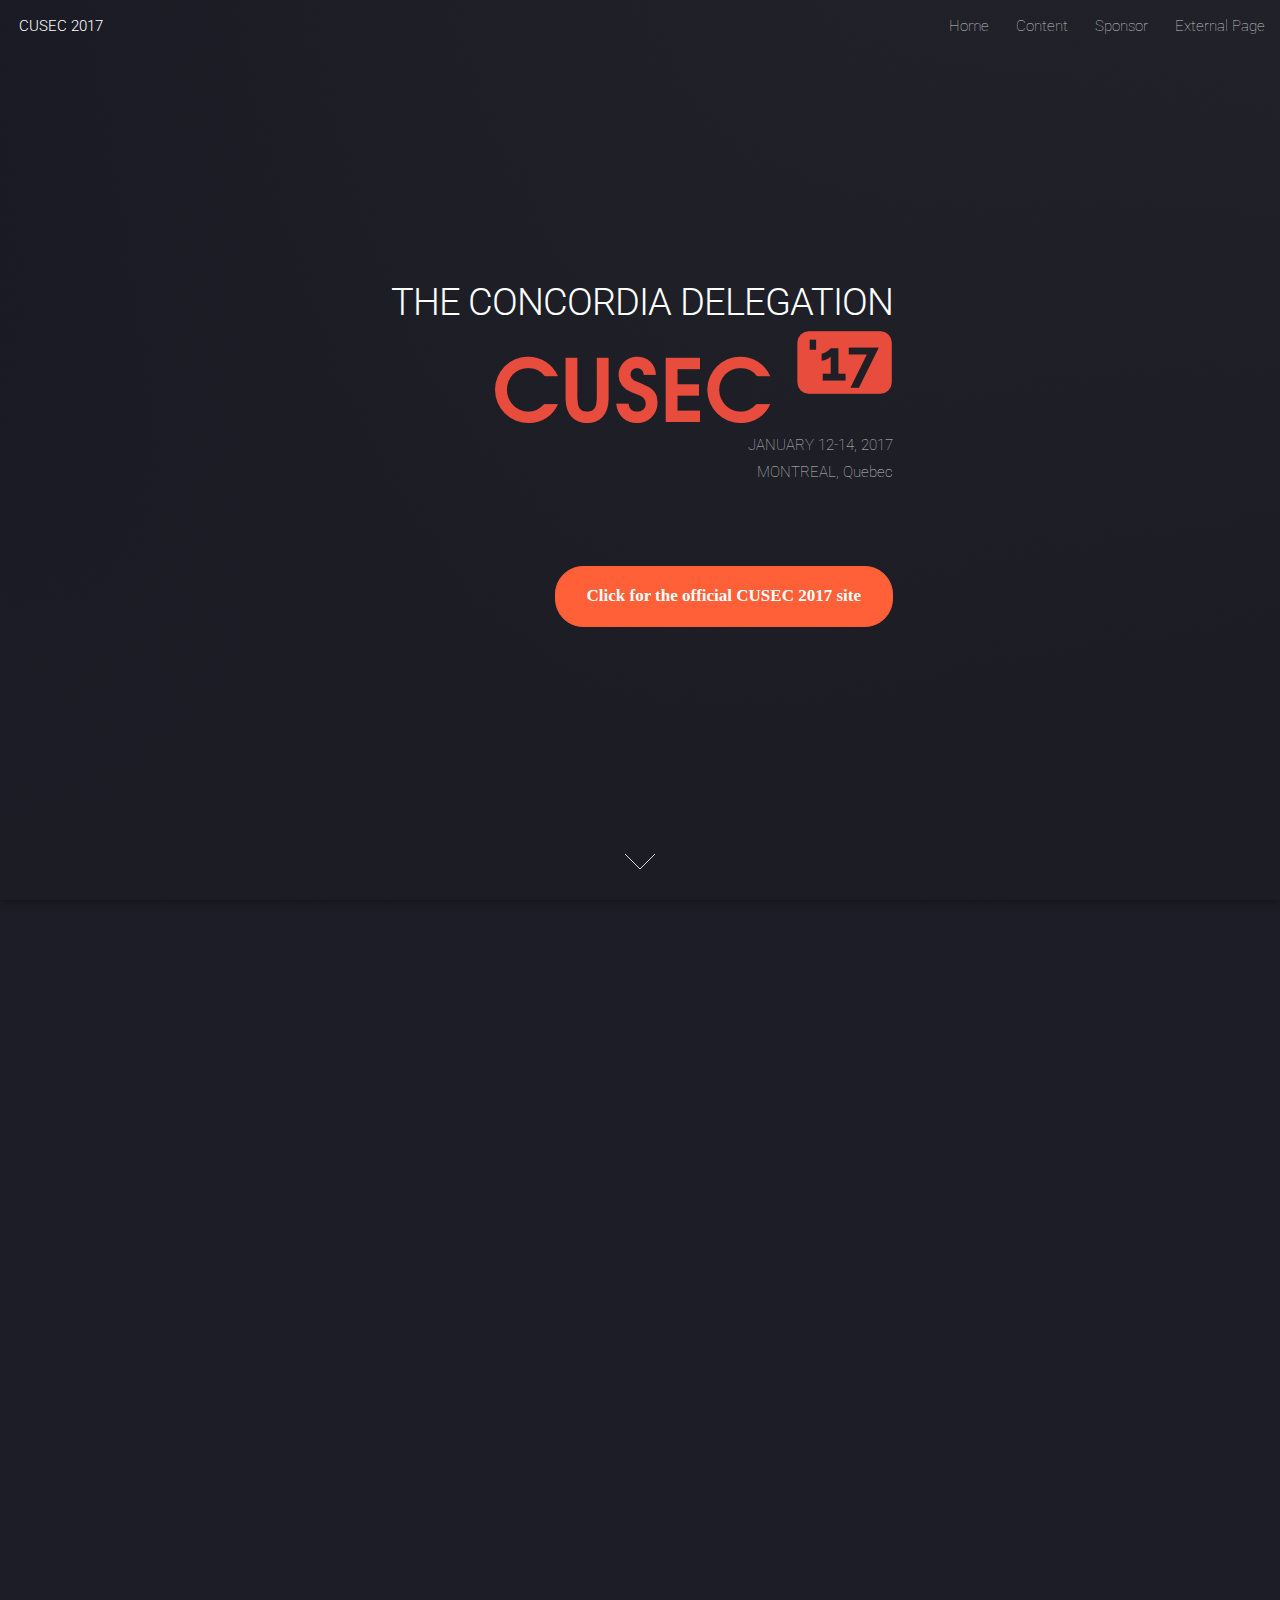
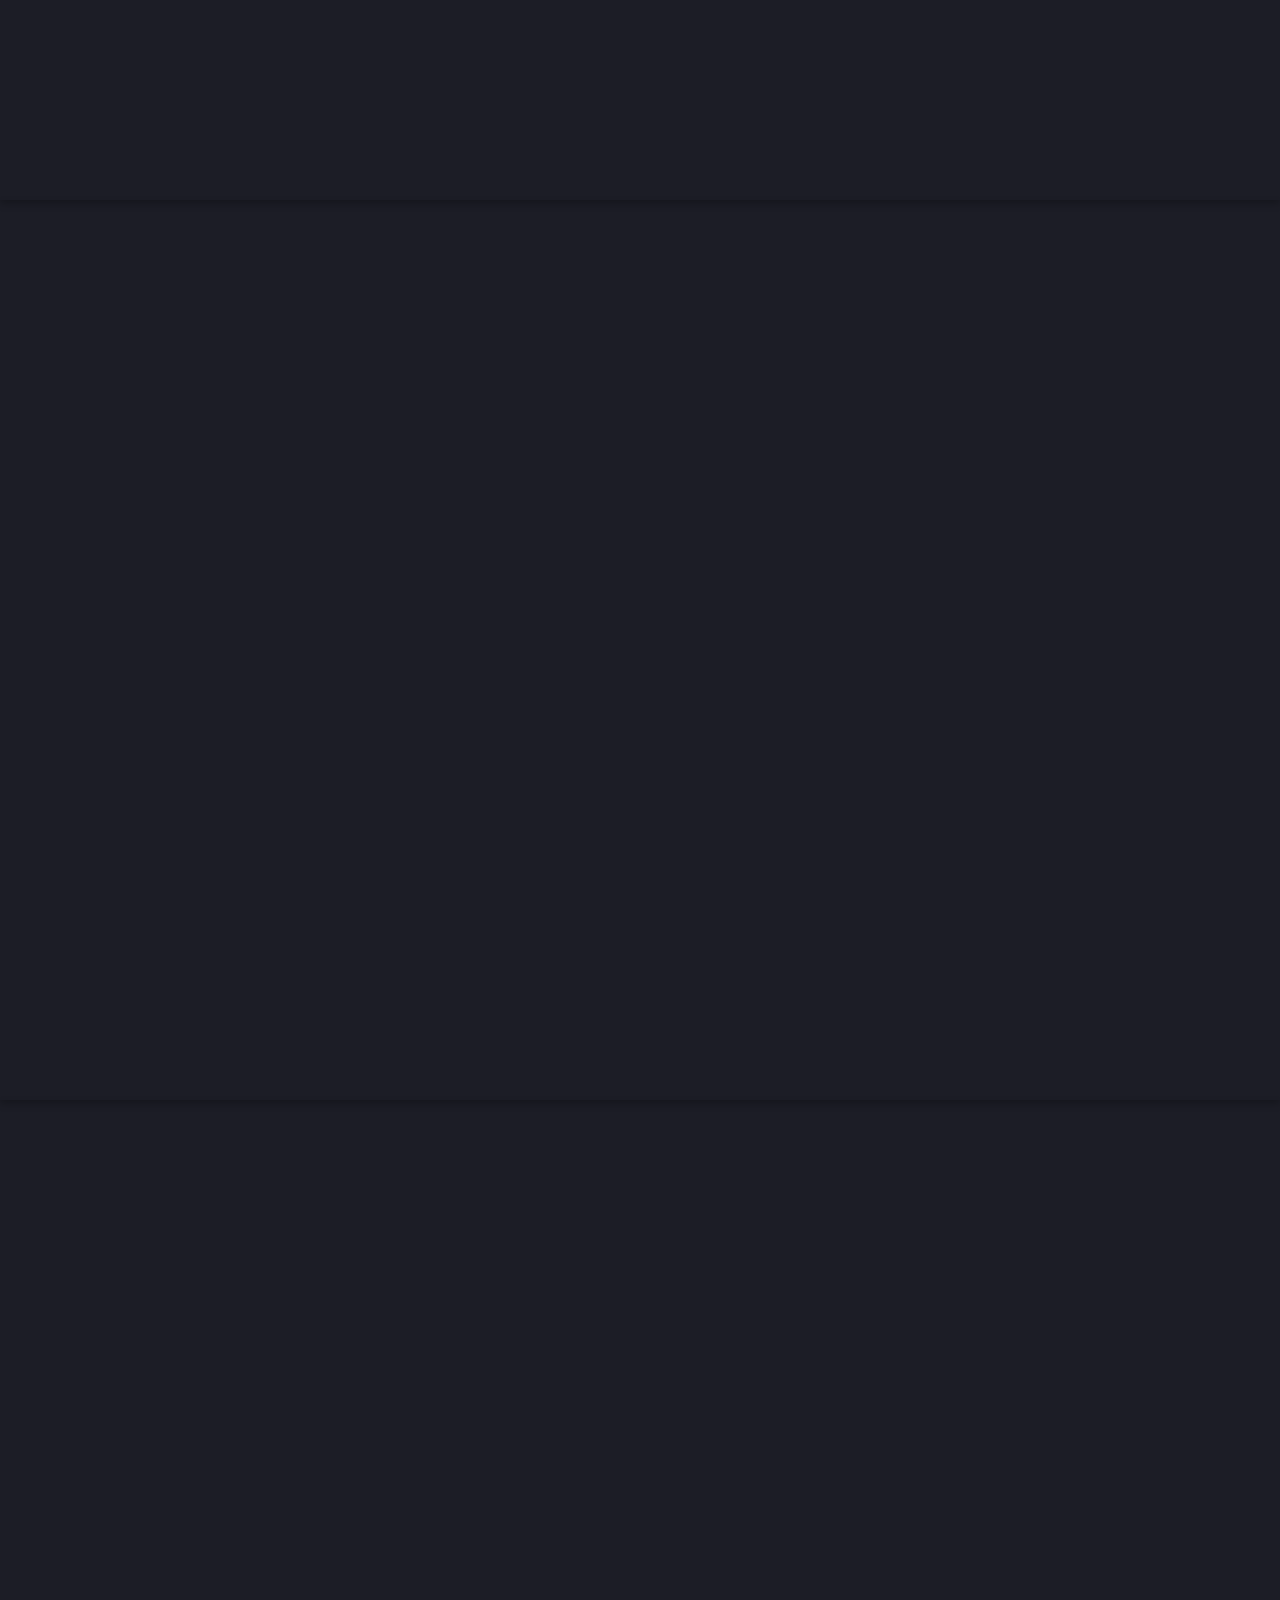
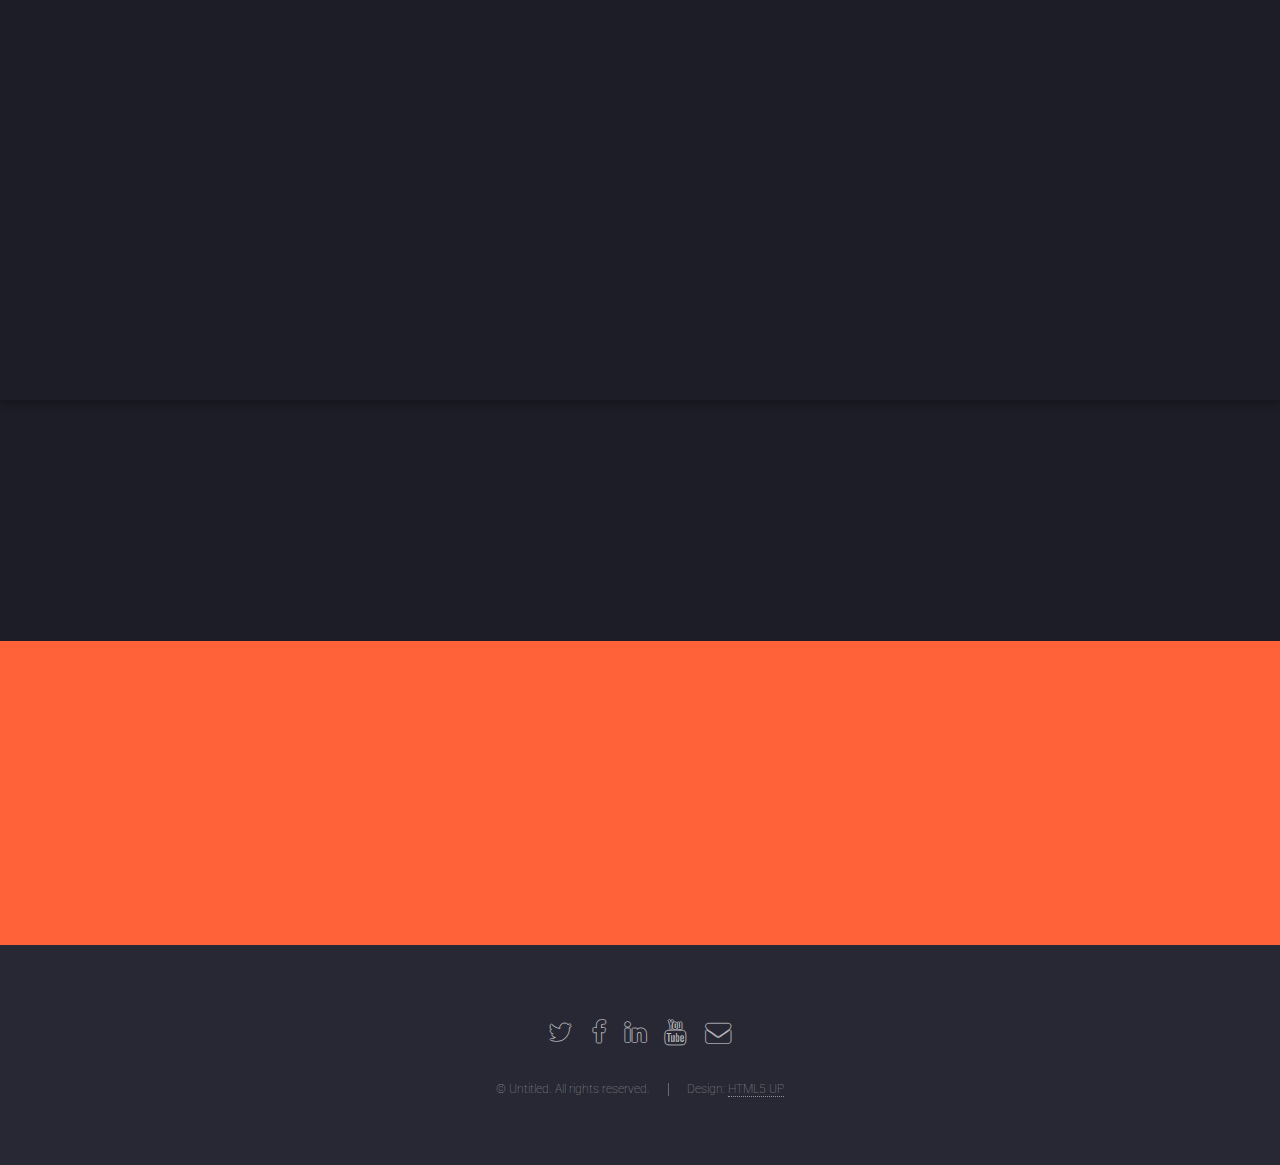
<file: index.html>
<!DOCTYPE HTML>
<!--
	Landed by HTML5 UP
	html5up.net | @ajlkn
	Free for personal and commercial use under the CCA 3.0 license (html5up.net/license)
-->
<html>
	<head>
		<title>Landed by HTML5 UP</title>
		<meta charset="utf-8" />
		<meta name="viewport" content="width=device-width, initial-scale=1" />
		<!--[if lte IE 8]><script src="assets/js/ie/html5shiv.js"></script><![endif]-->
		<link rel="stylesheet" href="assets/css/main.css" />
		<!--[if lte IE 9]><link rel="stylesheet" href="assets/css/ie9.css" /><![endif]-->
		<!--[if lte IE 8]><link rel="stylesheet" href="assets/css/ie8.css" /><![endif]-->
	</head>
	<body class="landing">
		<div id="page-wrapper">

			<!-- Header -->
				<header id="header">
					<h1 id="logo"><a href="index.html">CUSEC 2017</a></h1>
					<nav id="nav">
						<ul>
							<li><a href="index.html">Home</a></li>
							<li>
								<a href="#">Content</a>
								<ul>
									<li><a href="#one">Registration</a></li>
									<li><a href="#three">Ticket Info</a></li>
									<li><a href="#four">Events</a></li>
								</ul>
							</li>
							<li><a href="#two">Sponsor</a></li>
							<li><a href="external-page-info.html">External Page</a></li>
						</ul>
					</nav>
				</header>

			<!-- Banner -->
				<section id="banner">
					<div class="content">
						<header>
							<h2>THE CONCORDIA DELEGATION</h2>
						</header></br>
						<img src="images/CUSEC_logo_2017.png" alt="" />
						<br>
						JANUARY 12-14, 2017
					</br>
					MONTREAL, Quebec
					<br>
					<br>
					<br>
					<br>
						<a href="https://2017.cusec.net" class="offialSiteBtn">Click for the official CUSEC 2017 site </a>
						</div>

					<a href="#one" class="goto-next scrolly">Next</a>
					<br>
				</section>

			<!-- One -->
				<section id="one" class="spotlight style1 bottom">
					<span class="image fit main"><img src="images/pic02.jpg" alt="" /></span>
					<div class="content">
					<header class="major">
						<h2>REGISTRATION</h2>
						<p>The total cost for a student to go to CUSEC this year is $202.38
						<br>uOttawa Delegation Registration Closes: Wednesday, December 3, 2014.</p>
					</header>
					<table>
  <tr>
    <td>
			<a class="icon alt major fa fa-ticket"></a>
			<h3>Ticket</h3>
			<p>$60</p>
			</td>
    <td>
			<a class="icon alt major fa fa-bed"></a>
			<h3>Accommodation</h3>
			<p>$102.32 CAD</p></td>
    <td>
			<a class="icon alt major fa fa-plane"></a>
			<h3>Transportation</h3>
			<p>$39.45</p>
		</td>
	</tr>
</table>

				</header>
						</div>
					<a href="#two" class="goto-next scrolly">Next</a>
				</section>

			<!-- Two -->
				<section id="two" class="spotlight style2 right">
					<span class="image fit main"><img src="images/pic03.jpg" alt="" /></span>
					<div class="content">
						<header>
							<h2>Interested in subsadising a student?</h2>
							<p>Students need your help to make it to CUSEC 2017.</p>
						</header>
						<p>Please contactg ______ by email by cliking on the link below!</p>
						<ul class="actions">
							<li><a href="#" class="button">Sponsor now</a></li>
						</ul>
					</div>
					<a href="#three" class="goto-next scrolly">Next</a>
				</section>

			<!-- Three -->
				<section id="three" class="spotlight style3 left">
					<span class="image fit main bottom"><img src="images/pic04.jpg" alt="" /></span>
					<div class="content">
						<header>
							<h2>Interdum felis blandit praesent sed augue</h2>
							<p>Meet People like you </p>
						</header>
						<p>Feugiat accumsan lorem eu ac lorem amet ac arcu phasellus tortor enim mi mi nisi praesent adipiscing. Integer mi sed nascetur cep aliquet augue varius tempus lobortis porttitor lorem et accumsan consequat adipiscing lorem.</p>
						<ul class="actions">
							<li><a href="#" class="button">Learn More</a></li>
						</ul>
					</div>
					<a href="#four" class="goto-next scrolly">Next</a>
				</section>

			<!-- Four -->
				<section id="four" class="wrapper style1 special fade-up">
							<div class="container">
								<div class="row">
									<div class="4u 12u$(medium)">
										<h2>Lightning Talks</h2>
										<p>info about it</p>
									</div>
									<div class="4u 12u$(medium)">
										<h2>Demo Camp</h2>
										<p>Info here</p>
									</div>
									<div class="4u$ 12u$(medium)">
										<h2>Resume Reviwe</h2>
										<p>Info here</p>
									</div>
								</div>
							</div>
				</section>

			<!-- Five -->
				<section id="five" class="wrapper style2 special fade">
					<div class="container">
						<header>
							<h2>Have any questions?</h2>
							<p>Send a message to your Head Delegate Today!</p>
						</header>
						<form method="post" action="#" class="container 50%">
							<div class="row uniform 50%">
								<div class="8u 12u$(xsmall)"><input type="email" name="email" id="email" placeholder="Your Message" /></div>
								<div class="4u$ 12u$(xsmall)"><input type="submit" value="Submit" class="fit special" /></div>
							</div>
						</form>
					</div>
				</section>

			<!-- Footer -->
				<footer id="footer">
					<ul class="icons">
						<li><a href="https://twitter.com/cusec" class="icon alt fa-twitter"><span class="label">Twitter</span></a></li>
						<li><a href="https://www.facebook.com/CUSEC-9884406702/" class="icon alt fa-facebook"><span class="label">Facebook</span></a></li>
						<li><a href="https://goo.gl/kQMRMs" class="icon alt fa-linkedin"><span class="label">LinkedIn</span></a></li>
						<li><a href="https://www.youtube.com/channel/UCZ7j8F6h1CxD-uC0od9rHBw" class="icon alt fa-youtube"><span class="label">Instagram</span></a></li>
						<li><a href="#" class="icon alt fa-envelope"><span class="label">Email</span></a></li>
					</ul>
					<ul class="copyright">
						<li>&copy; Untitled. All rights reserved.</li><li>Design: <a href="http://html5up.net">HTML5 UP</a></li>
					</ul>
				</footer>

		</div>

		<!-- Scripts -->
			<script src="assets/js/jquery.min.js"></script>
			<script src="assets/js/jquery.scrolly.min.js"></script>
			<script src="assets/js/jquery.dropotron.min.js"></script>
			<script src="assets/js/jquery.scrollex.min.js"></script>
			<script src="assets/js/skel.min.js"></script>
			<script src="assets/js/util.js"></script>
			<!--[if lte IE 8]><script src="assets/js/ie/respond.min.js"></script><![endif]-->
			<script src="assets/js/main.js"></script>

	</body>
</html>
</file>
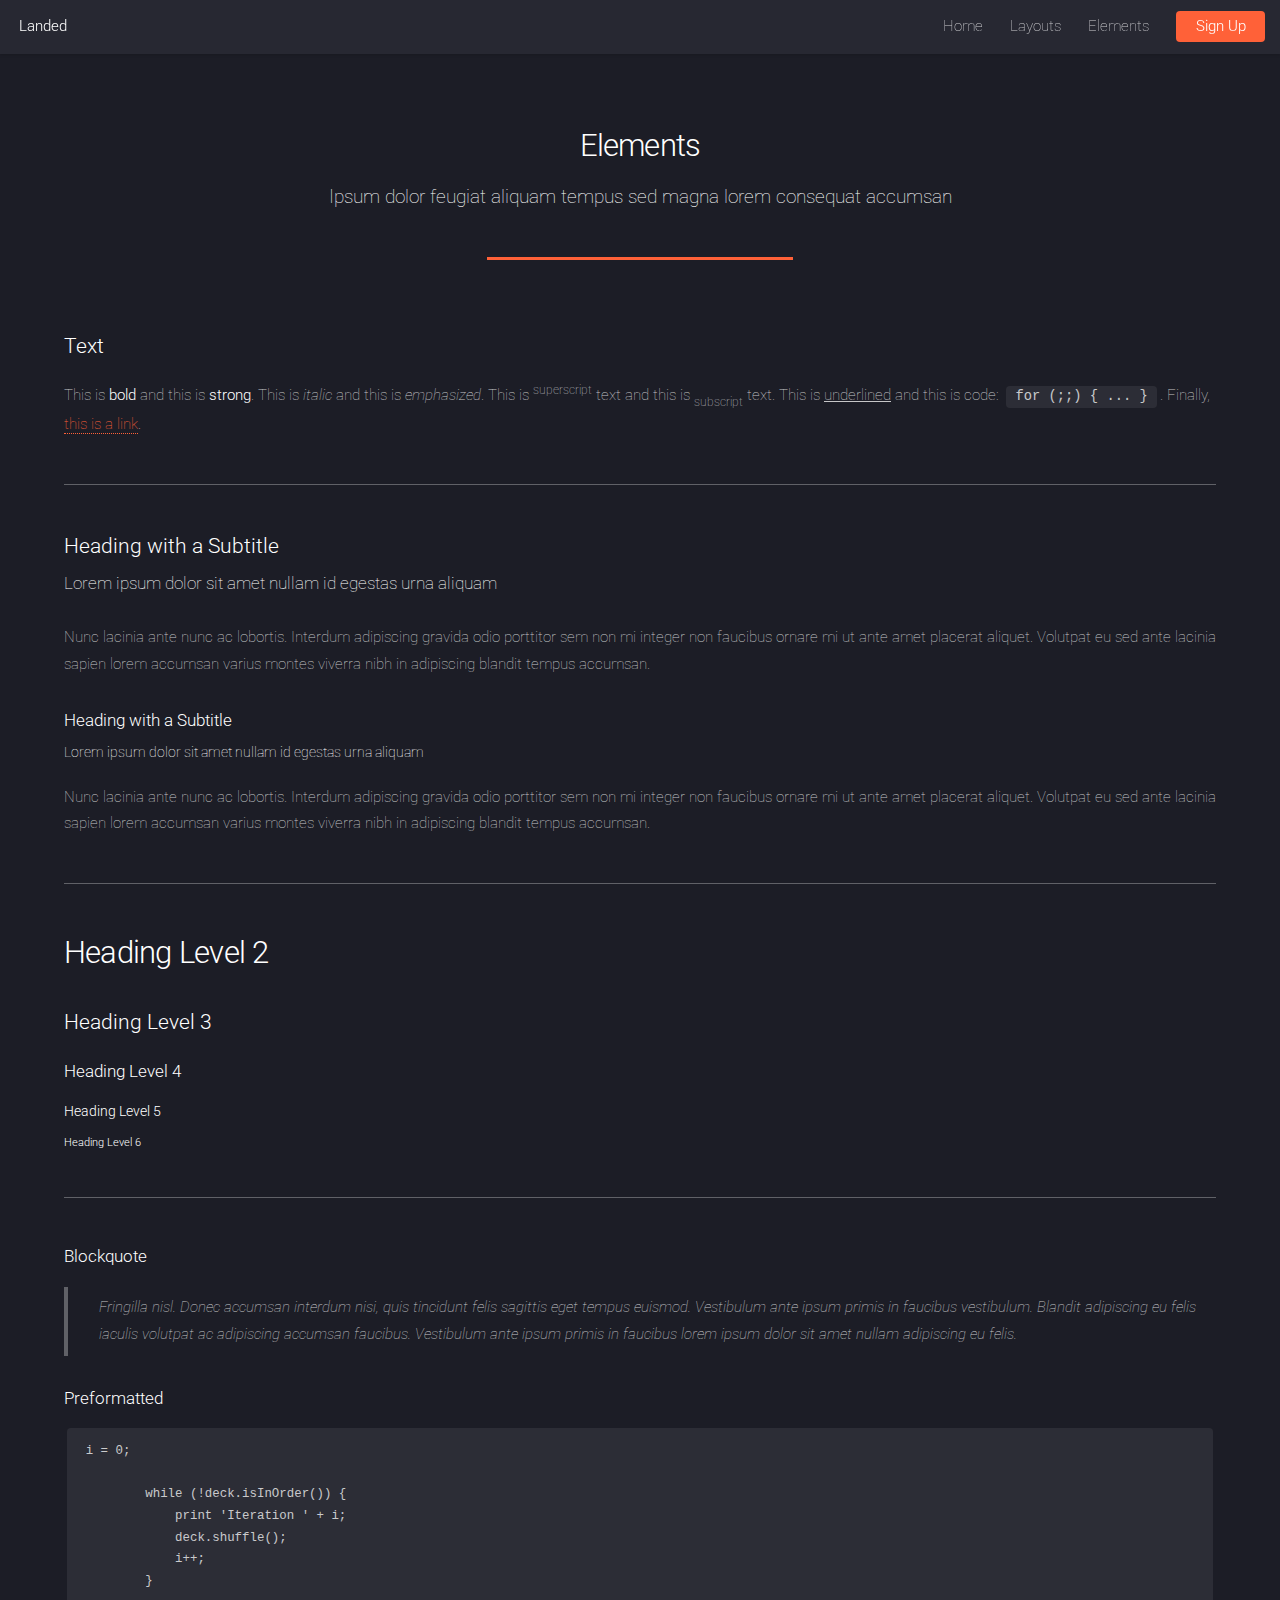
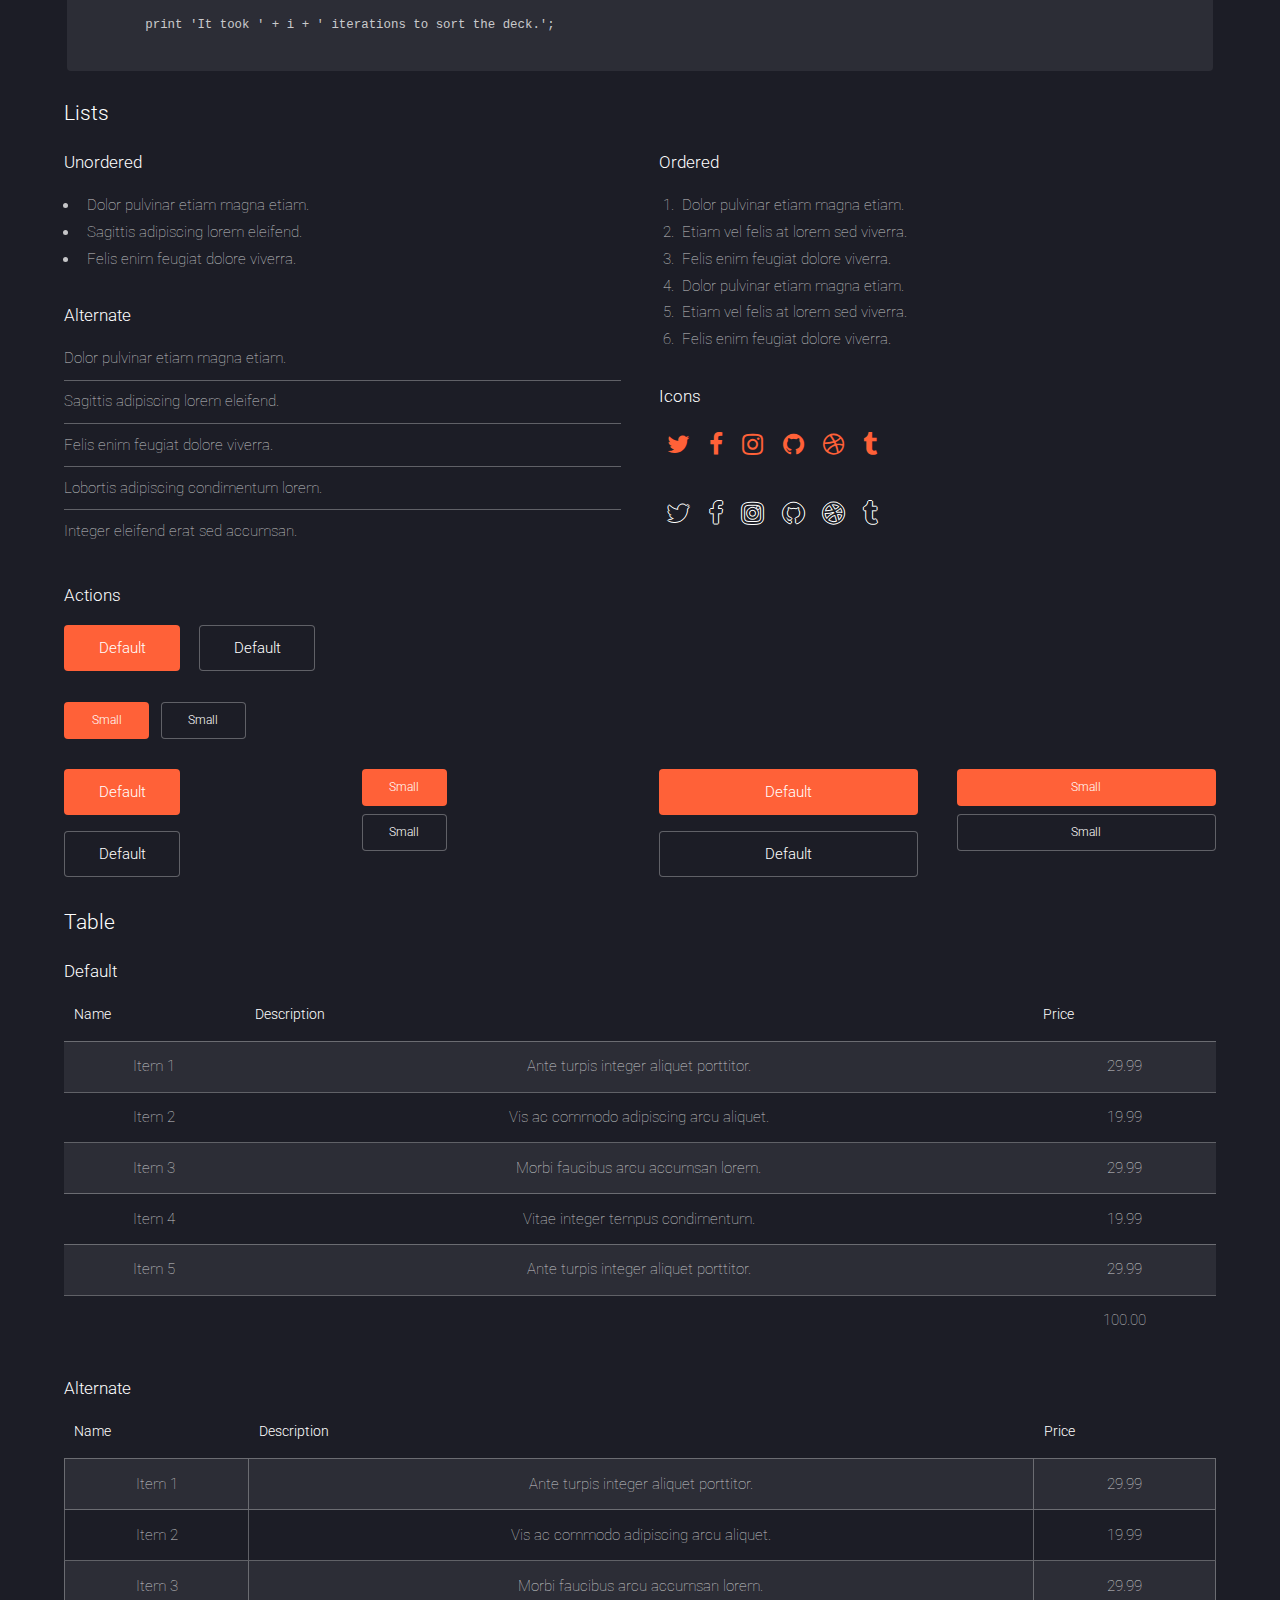
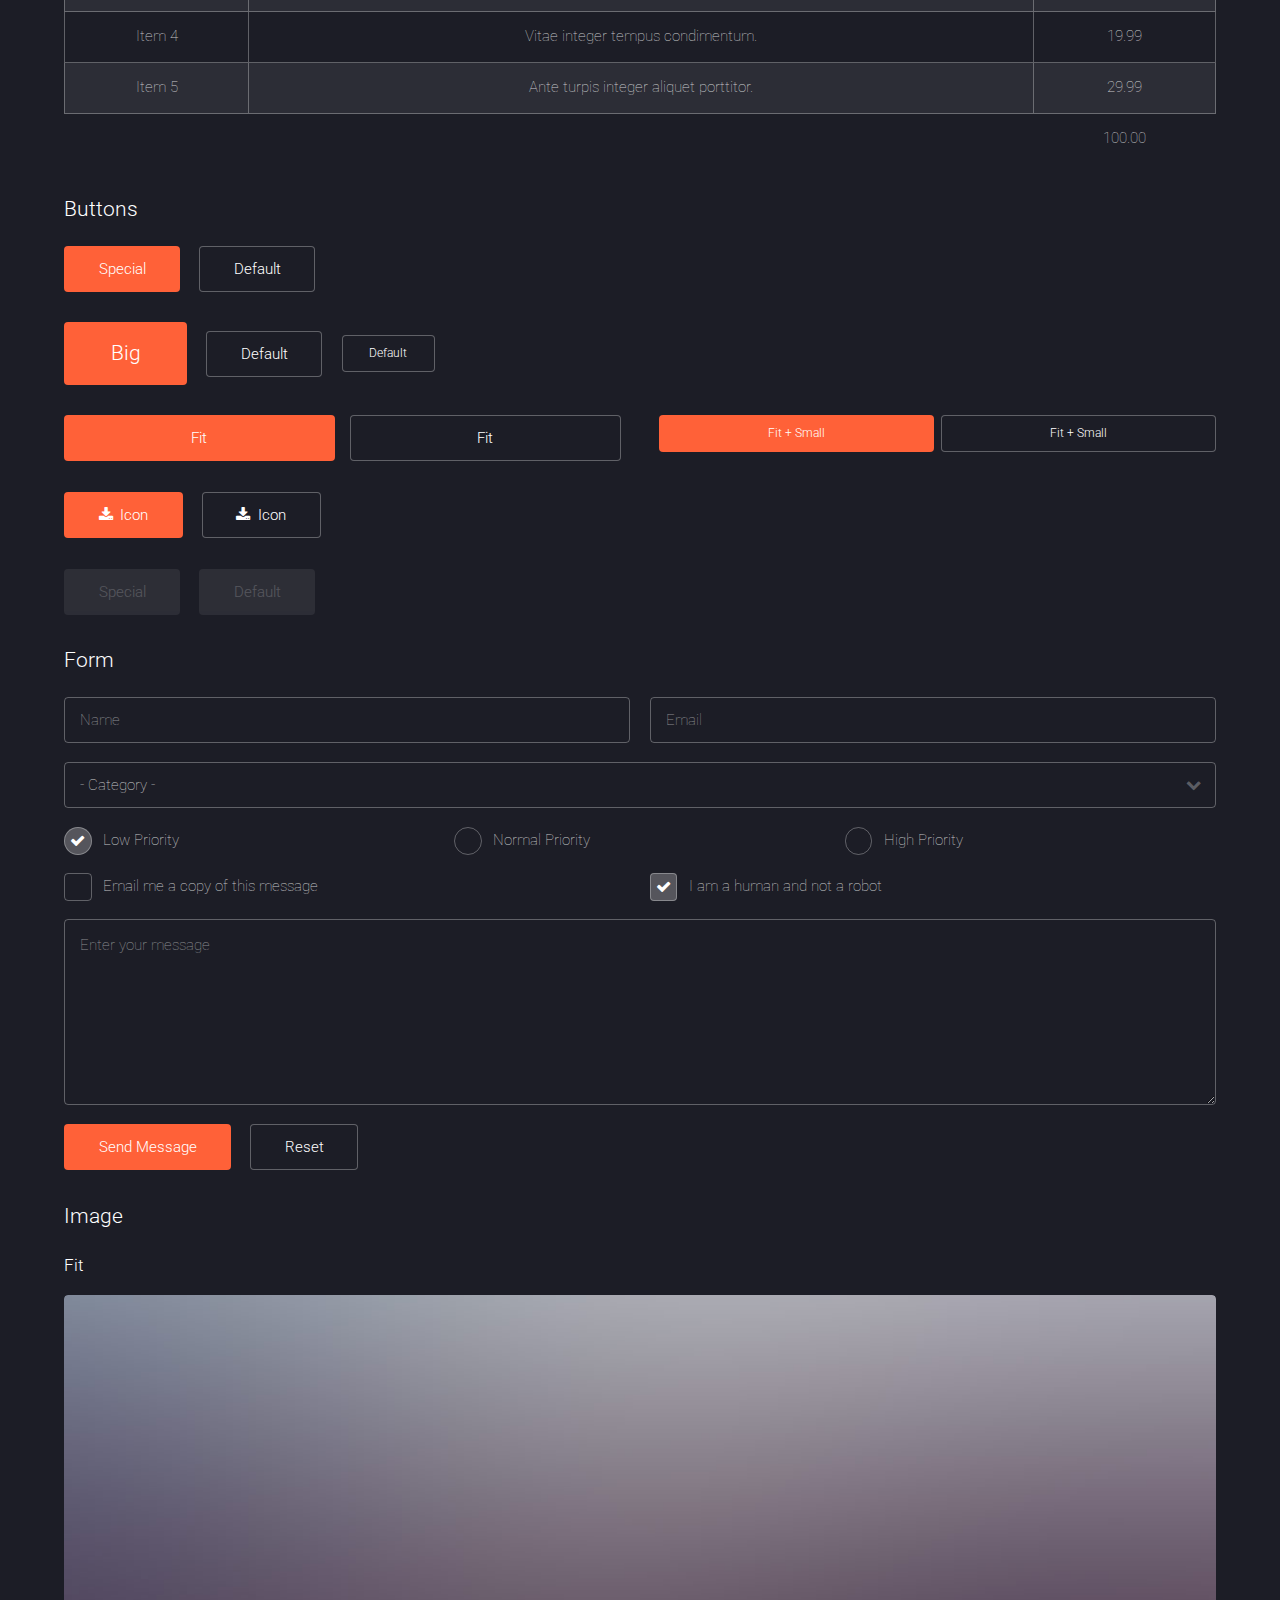
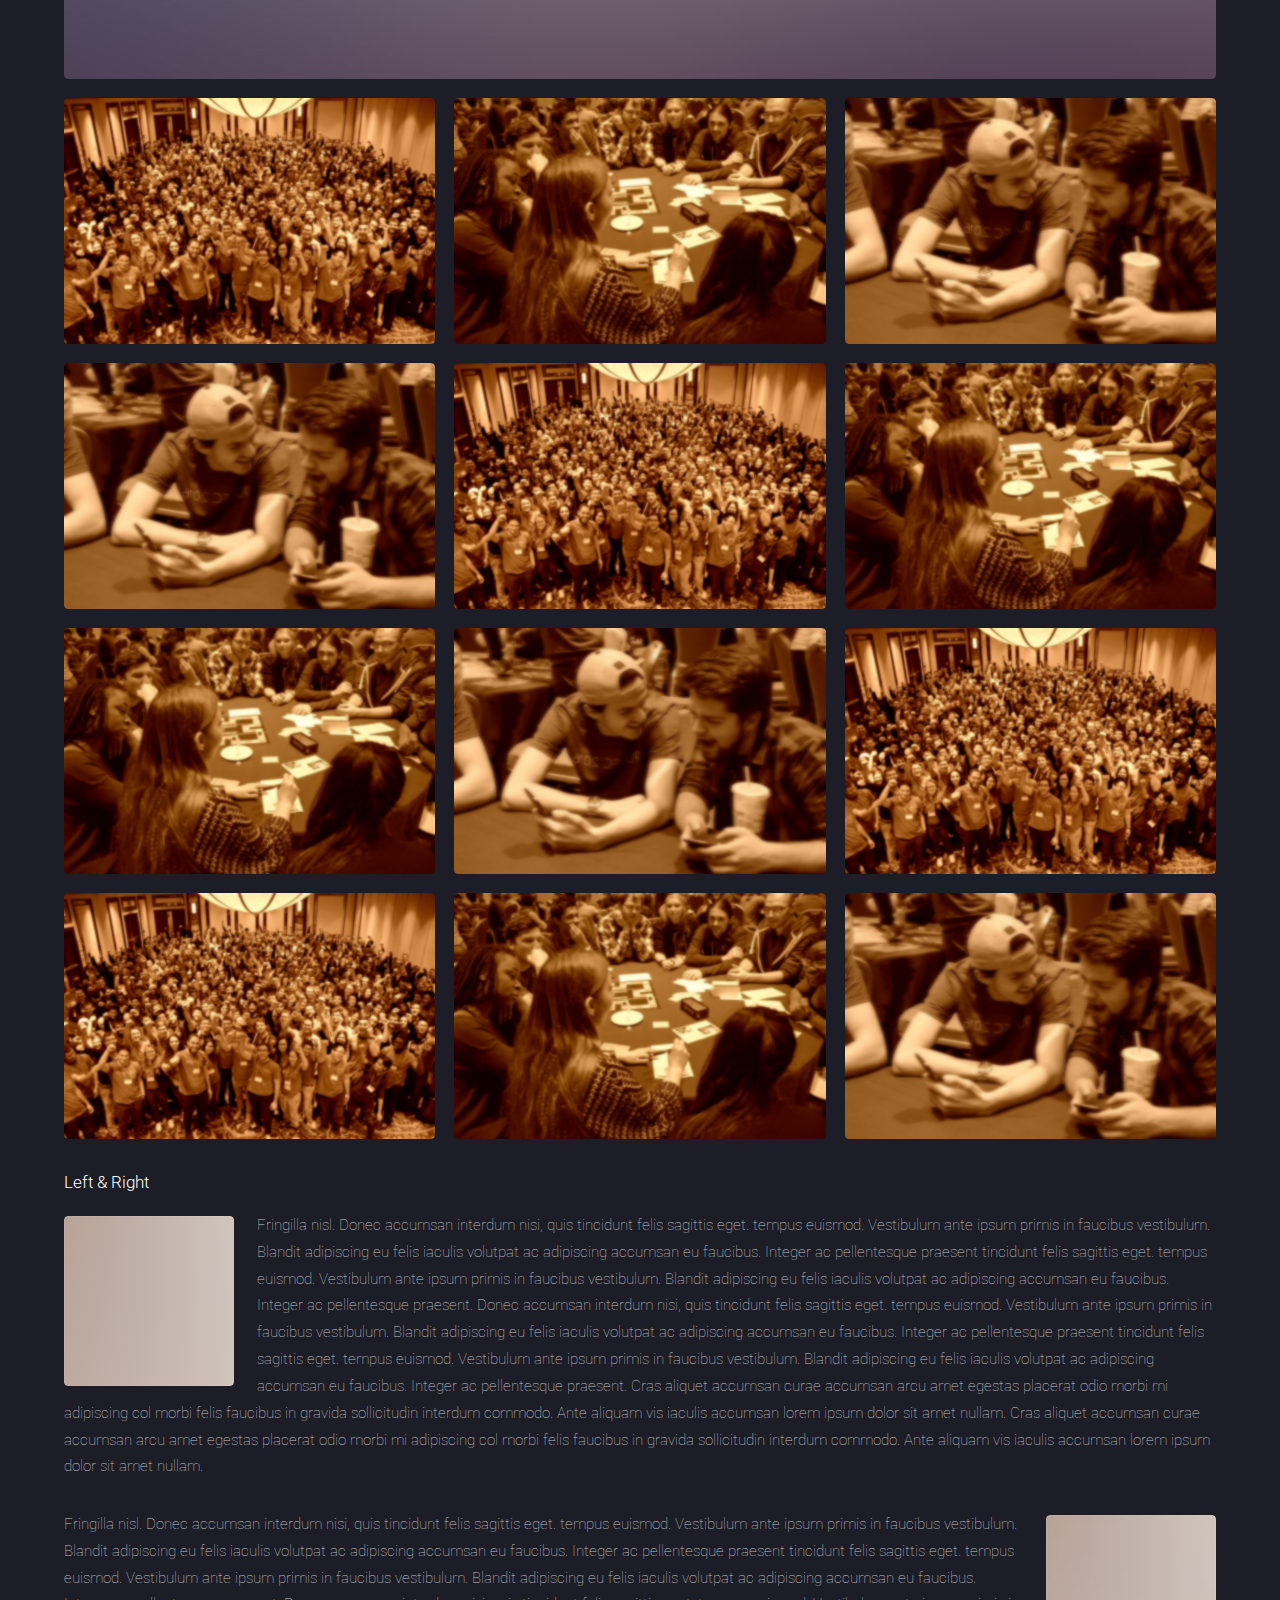
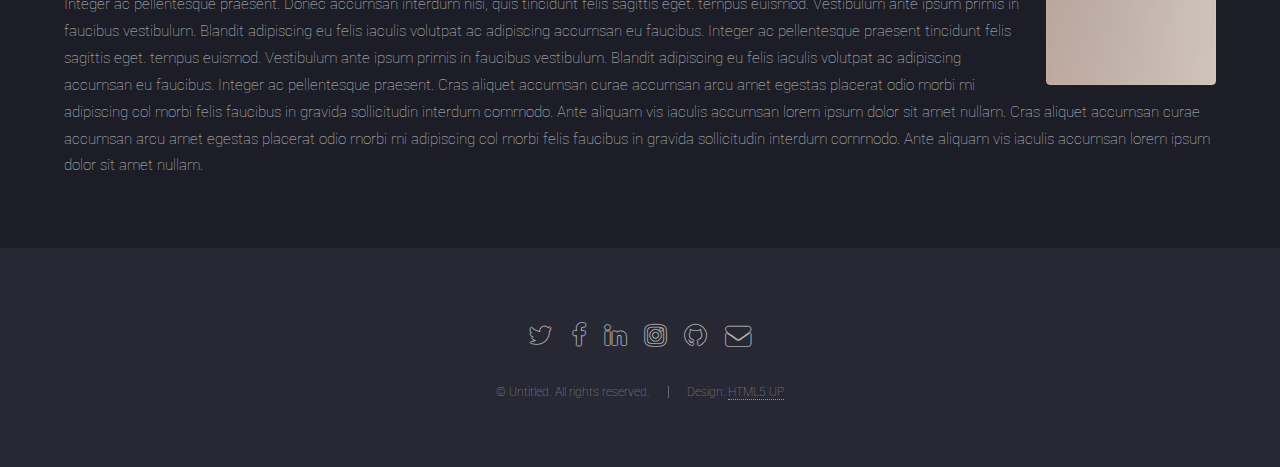
<file: elements.html>
<!DOCTYPE HTML>
<!--
	Landed by HTML5 UP
	html5up.net | @ajlkn
	Free for personal and commercial use under the CCA 3.0 license (html5up.net/license)
-->
<html>
	<head>
		<title>Elements - Landed by HTML5 UP</title>
		<meta charset="utf-8" />
		<meta name="viewport" content="width=device-width, initial-scale=1" />
		<!--[if lte IE 8]><script src="assets/js/ie/html5shiv.js"></script><![endif]-->
		<link rel="stylesheet" href="assets/css/main.css" />
		<!--[if lte IE 9]><link rel="stylesheet" href="assets/css/ie9.css" /><![endif]-->
		<!--[if lte IE 8]><link rel="stylesheet" href="assets/css/ie8.css" /><![endif]-->
	</head>
	<body>
		<div id="page-wrapper">

			<!-- Header -->
				<header id="header">
					<h1 id="logo"><a href="index.html">Landed</a></h1>
					<nav id="nav">
						<ul>
							<li><a href="index.html">Home</a></li>
							<li>
								<a href="#">Layouts</a>
								<ul>
									<li><a href="left-sidebar.html">Left Sidebar</a></li>
									<li><a href="right-sidebar.html">Right Sidebar</a></li>
									<li><a href="no-sidebar.html">No Sidebar</a></li>
									<li>
										<a href="#">Submenu</a>
										<ul>
											<li><a href="#">Option 1</a></li>
											<li><a href="#">Option 2</a></li>
											<li><a href="#">Option 3</a></li>
											<li><a href="#">Option 4</a></li>
										</ul>
									</li>
								</ul>
							</li>
							<li><a href="elements.html">Elements</a></li>
							<li><a href="#" class="button special">Sign Up</a></li>
						</ul>
					</nav>
				</header>

			<!-- Main -->
				<div id="main" class="wrapper style1">
					<div class="container">
						<header class="major">
							<h2>Elements</h2>
							<p>Ipsum dolor feugiat aliquam tempus sed magna lorem consequat accumsan</p>
						</header>

						<!-- Text -->
							<section>
								<h3>Text</h3>
								<p>This is <b>bold</b> and this is <strong>strong</strong>. This is <i>italic</i> and this is <em>emphasized</em>.
								This is <sup>superscript</sup> text and this is <sub>subscript</sub> text.
								This is <u>underlined</u> and this is code: <code>for (;;) { ... }</code>. Finally, <a href="#">this is a link</a>.</p>

								<hr />

								<header>
									<h3>Heading with a Subtitle</h3>
									<p>Lorem ipsum dolor sit amet nullam id egestas urna aliquam</p>
								</header>
								<p>Nunc lacinia ante nunc ac lobortis. Interdum adipiscing gravida odio porttitor sem non mi integer non faucibus ornare mi ut ante amet placerat aliquet. Volutpat eu sed ante lacinia sapien lorem accumsan varius montes viverra nibh in adipiscing blandit tempus accumsan.</p>
								<header>
									<h4>Heading with a Subtitle</h4>
									<p>Lorem ipsum dolor sit amet nullam id egestas urna aliquam</p>
								</header>
								<p>Nunc lacinia ante nunc ac lobortis. Interdum adipiscing gravida odio porttitor sem non mi integer non faucibus ornare mi ut ante amet placerat aliquet. Volutpat eu sed ante lacinia sapien lorem accumsan varius montes viverra nibh in adipiscing blandit tempus accumsan.</p>

								<hr />

								<h2>Heading Level 2</h2>
								<h3>Heading Level 3</h3>
								<h4>Heading Level 4</h4>
								<h5>Heading Level 5</h5>
								<h6>Heading Level 6</h6>

								<hr />

								<h4>Blockquote</h4>
								<blockquote>Fringilla nisl. Donec accumsan interdum nisi, quis tincidunt felis sagittis eget tempus euismod. Vestibulum ante ipsum primis in faucibus vestibulum. Blandit adipiscing eu felis iaculis volutpat ac adipiscing accumsan faucibus. Vestibulum ante ipsum primis in faucibus lorem ipsum dolor sit amet nullam adipiscing eu felis.</blockquote>

								<h4>Preformatted</h4>
								<pre><code>i = 0;

	while (!deck.isInOrder()) {
	    print 'Iteration ' + i;
	    deck.shuffle();
	    i++;
	}

	print 'It took ' + i + ' iterations to sort the deck.';
	</code></pre>
							</section>

						<!-- Lists -->
							<section>
								<h3>Lists</h3>
								<div class="row">
									<div class="6u 12u(xsmall)">

										<h4>Unordered</h4>
										<ul>
											<li>Dolor pulvinar etiam magna etiam.</li>
											<li>Sagittis adipiscing lorem eleifend.</li>
											<li>Felis enim feugiat dolore viverra.</li>
										</ul>

										<h4>Alternate</h4>
										<ul class="alt">
											<li>Dolor pulvinar etiam magna etiam.</li>
											<li>Sagittis adipiscing lorem eleifend.</li>
											<li>Felis enim feugiat dolore viverra.</li>
											<li>Lobortis adipiscing condimentum lorem.</li>
											<li>Integer eleifend erat sed accumsan.</li>
										</ul>

									</div>
									<div class="6u 12u(xsmall)">

										<h4>Ordered</h4>
										<ol>
											<li>Dolor pulvinar etiam magna etiam.</li>
											<li>Etiam vel felis at lorem sed viverra.</li>
											<li>Felis enim feugiat dolore viverra.</li>
											<li>Dolor pulvinar etiam magna etiam.</li>
											<li>Etiam vel felis at lorem sed viverra.</li>
											<li>Felis enim feugiat dolore viverra.</li>
										</ol>

										<h4>Icons</h4>
										<ul class="icons">
											<li><a href="#" class="icon fa-twitter"><span class="label">Twitter</span></a></li>
											<li><a href="#" class="icon fa-facebook"><span class="label">Facebook</span></a></li>
											<li><a href="#" class="icon fa-instagram"><span class="label">Instagram</span></a></li>
											<li><a href="#" class="icon fa-github"><span class="label">Github</span></a></li>
											<li><a href="#" class="icon fa-dribbble"><span class="label">Dribbble</span></a></li>
											<li><a href="#" class="icon fa-tumblr"><span class="label">Tumblr</span></a></li>
										</ul>
										<ul class="icons">
											<li><a href="#" class="icon alt fa-twitter"><span class="label">Twitter</span></a></li>
											<li><a href="#" class="icon alt fa-facebook"><span class="label">Facebook</span></a></li>
											<li><a href="#" class="icon alt fa-instagram"><span class="label">Instagram</span></a></li>
											<li><a href="#" class="icon alt fa-github"><span class="label">Github</span></a></li>
											<li><a href="#" class="icon alt fa-dribbble"><span class="label">Dribbble</span></a></li>
											<li><a href="#" class="icon alt fa-tumblr"><span class="label">Tumblr</span></a></li>
										</ul>

									</div>
								</div>

								<h4>Actions</h4>
								<ul class="actions">
									<li><a href="#" class="button special">Default</a></li>
									<li><a href="#" class="button">Default</a></li>
								</ul>
								<ul class="actions small">
									<li><a href="#" class="button special small">Small</a></li>
									<li><a href="#" class="button small">Small</a></li>
								</ul>
								<div class="row">
									<div class="3u 6u(medium) 12u$(xsmall)">
										<ul class="actions vertical">
											<li><a href="#" class="button special">Default</a></li>
											<li><a href="#" class="button">Default</a></li>
										</ul>
									</div>
									<div class="3u 6u$(medium) 12u$(xsmall)">
										<ul class="actions vertical small">
											<li><a href="#" class="button special small">Small</a></li>
											<li><a href="#" class="button small">Small</a></li>
										</ul>
									</div>
									<div class="3u 6u(medium) 12u$(xsmall)">
										<ul class="actions vertical">
											<li><a href="#" class="button special fit">Default</a></li>
											<li><a href="#" class="button fit">Default</a></li>
										</ul>
									</div>
									<div class="3u$ 6u$(medium) 12u$(xsmall)">
										<ul class="actions vertical small">
											<li><a href="#" class="button special small fit">Small</a></li>
											<li><a href="#" class="button small fit">Small</a></li>
										</ul>
									</div>
								</div>
							</section>

						<!-- Table -->
							<section>
								<h3>Table</h3>
								<h4>Default</h4>
								<div class="table-wrapper">
									<table>
										<thead>
											<tr>
												<th>Name</th>
												<th>Description</th>
												<th>Price</th>
											</tr>
										</thead>
										<tbody>
											<tr>
												<td>Item 1</td>
												<td>Ante turpis integer aliquet porttitor.</td>
												<td>29.99</td>
											</tr>
											<tr>
												<td>Item 2</td>
												<td>Vis ac commodo adipiscing arcu aliquet.</td>
												<td>19.99</td>
											</tr>
											<tr>
												<td>Item 3</td>
												<td> Morbi faucibus arcu accumsan lorem.</td>
												<td>29.99</td>
											</tr>
											<tr>
												<td>Item 4</td>
												<td>Vitae integer tempus condimentum.</td>
												<td>19.99</td>
											</tr>
											<tr>
												<td>Item 5</td>
												<td>Ante turpis integer aliquet porttitor.</td>
												<td>29.99</td>
											</tr>
										</tbody>
										<tfoot>
											<tr>
												<td colspan="2"></td>
												<td>100.00</td>
											</tr>
										</tfoot>
									</table>
								</div>
								<h4>Alternate</h4>
								<div class="table-wrapper">
									<table class="alt">
										<thead>
											<tr>
												<th>Name</th>
												<th>Description</th>
												<th>Price</th>
											</tr>
										</thead>
										<tbody>
											<tr>
												<td>Item 1</td>
												<td>Ante turpis integer aliquet porttitor.</td>
												<td>29.99</td>
											</tr>
											<tr>
												<td>Item 2</td>
												<td>Vis ac commodo adipiscing arcu aliquet.</td>
												<td>19.99</td>
											</tr>
											<tr>
												<td>Item 3</td>
												<td> Morbi faucibus arcu accumsan lorem.</td>
												<td>29.99</td>
											</tr>
											<tr>
												<td>Item 4</td>
												<td>Vitae integer tempus condimentum.</td>
												<td>19.99</td>
											</tr>
											<tr>
												<td>Item 5</td>
												<td>Ante turpis integer aliquet porttitor.</td>
												<td>29.99</td>
											</tr>
										</tbody>
										<tfoot>
											<tr>
												<td colspan="2"></td>
												<td>100.00</td>
											</tr>
										</tfoot>
									</table>
								</div>
							</section>

						<!-- Buttons -->
							<section>
								<h3>Buttons</h3>
								<ul class="actions">
									<li><a href="#" class="button special">Special</a></li>
									<li><a href="#" class="button">Default</a></li>
								</ul>
								<ul class="actions">
									<li><a href="#" class="button special big">Big</a></li>
									<li><a href="#" class="button">Default</a></li>
									<li><a href="#" class="button small">Default</a></li>
								</ul>
								<div class="row">
									<div class="6u 12u$(xsmall)">
										<ul class="actions fit">
											<li><a href="#" class="button special fit">Fit</a></li>
											<li><a href="#" class="button fit">Fit</a></li>
										</ul>
									</div>
									<div class="6u$ 12u$(xsmall)">
										<ul class="actions fit small">
											<li><a href="#" class="button special fit small">Fit + Small</a></li>
											<li><a href="#" class="button fit small">Fit + Small</a></li>
										</ul>
									</div>
								</div>
								<ul class="actions">
									<li><a href="#" class="button special icon fa-download">Icon</a></li>
									<li><a href="#" class="button icon fa-download">Icon</a></li>
								</ul>
								<ul class="actions">
									<li><span class="button special disabled">Special</span></li>
									<li><span class="button disabled">Default</span></li>
								</ul>
							</section>

						<!-- Form -->
							<section>
								<h3>Form</h3>
								<form method="post" action="#">
									<div class="row uniform 50%">
										<div class="6u 12u$(xsmall)">
											<input type="text" name="name" id="name" value="" placeholder="Name" />
										</div>
										<div class="6u$ 12u$(xsmall)">
											<input type="email" name="email" id="email" value="" placeholder="Email" />
										</div>
										<div class="12u$">
											<div class="select-wrapper">
												<select name="category" id="category">
													<option value="">- Category -</option>
													<option value="1">Manufacturing</option>
													<option value="1">Shipping</option>
													<option value="1">Administration</option>
													<option value="1">Human Resources</option>
												</select>
											</div>
										</div>
										<div class="4u 12u$(medium)">
											<input type="radio" id="priority-low" name="priority" checked>
											<label for="priority-low">Low Priority</label>
										</div>
										<div class="4u 12u$(medium)">
											<input type="radio" id="priority-normal" name="priority">
											<label for="priority-normal">Normal Priority</label>
										</div>
										<div class="4u$ 12u$(medium)">
											<input type="radio" id="priority-high" name="priority">
											<label for="priority-high">High Priority</label>
										</div>
										<div class="6u 12u$(medium)">
											<input type="checkbox" id="copy" name="copy">
											<label for="copy">Email me a copy of this message</label>
										</div>
										<div class="6u$ 12u$(medium)">
											<input type="checkbox" id="human" name="human" checked>
											<label for="human">I am a human and not a robot</label>
										</div>
										<div class="12u$">
											<textarea name="message" id="message" placeholder="Enter your message" rows="6"></textarea>
										</div>
										<div class="12u$">
											<ul class="actions">
												<li><input type="submit" value="Send Message" class="special" /></li>
												<li><input type="reset" value="Reset" /></li>
											</ul>
										</div>
									</div>
								</form>
							</section>

						<!-- Image -->
							<section>
								<h3>Image</h3>
								<h4>Fit</h4>
								<div class="box alt">
									<div class="row 50% uniform">
										<div class="12u$"><span class="image fit"><img src="images/pic07.jpg" alt="" /></span></div>
										<div class="4u  6u(xsmall)"><span class="image fit"><img src="images/pic02.jpg" alt="" /></span></div>
										<div class="4u  6u$(xsmall)"><span class="image fit"><img src="images/pic03.jpg" alt="" /></span></div>
										<div class="4u$ 6u(xsmall)"><span class="image fit"><img src="images/pic04.jpg" alt="" /></span></div>
										<div class="4u  6u$(xsmall)"><span class="image fit"><img src="images/pic04.jpg" alt="" /></span></div>
										<div class="4u  6u(xsmall)"><span class="image fit"><img src="images/pic02.jpg" alt="" /></span></div>
										<div class="4u$ 6u$(xsmall)"><span class="image fit"><img src="images/pic03.jpg" alt="" /></span></div>
										<div class="4u  6u(xsmall)"><span class="image fit"><img src="images/pic03.jpg" alt="" /></span></div>
										<div class="4u  6u$(xsmall)"><span class="image fit"><img src="images/pic04.jpg" alt="" /></span></div>
										<div class="4u$ 6u(xsmall)"><span class="image fit"><img src="images/pic02.jpg" alt="" /></span></div>
										<div class="4u  6u$(xsmall)"><span class="image fit"><img src="images/pic02.jpg" alt="" /></span></div>
										<div class="4u  6u(xsmall)"><span class="image fit"><img src="images/pic03.jpg" alt="" /></span></div>
										<div class="4u$ 6u$(xsmall)"><span class="image fit"><img src="images/pic04.jpg" alt="" /></span></div>
									</div>
								</div>

								<h4>Left &amp; Right</h4>
								<p><span class="image left"><img src="images/pic08.jpg" alt="" /></span>Fringilla nisl. Donec accumsan interdum nisi, quis tincidunt felis sagittis eget. tempus euismod. Vestibulum ante ipsum primis in faucibus vestibulum. Blandit adipiscing eu felis iaculis volutpat ac adipiscing accumsan eu faucibus. Integer ac pellentesque praesent tincidunt felis sagittis eget. tempus euismod. Vestibulum ante ipsum primis in faucibus vestibulum. Blandit adipiscing eu felis iaculis volutpat ac adipiscing accumsan eu faucibus. Integer ac pellentesque praesent. Donec accumsan interdum nisi, quis tincidunt felis sagittis eget. tempus euismod. Vestibulum ante ipsum primis in faucibus vestibulum. Blandit adipiscing eu felis iaculis volutpat ac adipiscing accumsan eu faucibus. Integer ac pellentesque praesent tincidunt felis sagittis eget. tempus euismod. Vestibulum ante ipsum primis in faucibus vestibulum. Blandit adipiscing eu felis iaculis volutpat ac adipiscing accumsan eu faucibus. Integer ac pellentesque praesent. Cras aliquet accumsan curae accumsan arcu amet egestas placerat odio morbi mi adipiscing col morbi felis faucibus in gravida sollicitudin interdum commodo. Ante aliquam vis iaculis accumsan lorem ipsum dolor sit amet nullam. Cras aliquet accumsan curae accumsan arcu amet egestas placerat odio morbi mi adipiscing col morbi felis faucibus in gravida sollicitudin interdum commodo. Ante aliquam vis iaculis accumsan lorem ipsum dolor sit amet nullam.</p>
								<p><span class="image right"><img src="images/pic08.jpg" alt="" /></span>Fringilla nisl. Donec accumsan interdum nisi, quis tincidunt felis sagittis eget. tempus euismod. Vestibulum ante ipsum primis in faucibus vestibulum. Blandit adipiscing eu felis iaculis volutpat ac adipiscing accumsan eu faucibus. Integer ac pellentesque praesent tincidunt felis sagittis eget. tempus euismod. Vestibulum ante ipsum primis in faucibus vestibulum. Blandit adipiscing eu felis iaculis volutpat ac adipiscing accumsan eu faucibus. Integer ac pellentesque praesent. Donec accumsan interdum nisi, quis tincidunt felis sagittis eget. tempus euismod. Vestibulum ante ipsum primis in faucibus vestibulum. Blandit adipiscing eu felis iaculis volutpat ac adipiscing accumsan eu faucibus. Integer ac pellentesque praesent tincidunt felis sagittis eget. tempus euismod. Vestibulum ante ipsum primis in faucibus vestibulum. Blandit adipiscing eu felis iaculis volutpat ac adipiscing accumsan eu faucibus. Integer ac pellentesque praesent. Cras aliquet accumsan curae accumsan arcu amet egestas placerat odio morbi mi adipiscing col morbi felis faucibus in gravida sollicitudin interdum commodo. Ante aliquam vis iaculis accumsan lorem ipsum dolor sit amet nullam. Cras aliquet accumsan curae accumsan arcu amet egestas placerat odio morbi mi adipiscing col morbi felis faucibus in gravida sollicitudin interdum commodo. Ante aliquam vis iaculis accumsan lorem ipsum dolor sit amet nullam.</p>
							</section>

					</div>
				</div>

			<!-- Footer -->
				<footer id="footer">
					<ul class="icons">
						<li><a href="#" class="icon alt fa-twitter"><span class="label">Twitter</span></a></li>
						<li><a href="#" class="icon alt fa-facebook"><span class="label">Facebook</span></a></li>
						<li><a href="#" class="icon alt fa-linkedin"><span class="label">LinkedIn</span></a></li>
						<li><a href="#" class="icon alt fa-instagram"><span class="label">Instagram</span></a></li>
						<li><a href="#" class="icon alt fa-github"><span class="label">GitHub</span></a></li>
						<li><a href="#" class="icon alt fa-envelope"><span class="label">Email</span></a></li>
					</ul>
					<ul class="copyright">
						<li>&copy; Untitled. All rights reserved.</li><li>Design: <a href="http://html5up.net">HTML5 UP</a></li>
					</ul>
				</footer>

		</div>

		<!-- Scripts -->
			<script src="assets/js/jquery.min.js"></script>
			<script src="assets/js/jquery.scrolly.min.js"></script>
			<script src="assets/js/jquery.dropotron.min.js"></script>
			<script src="assets/js/jquery.scrollex.min.js"></script>
			<script src="assets/js/skel.min.js"></script>
			<script src="assets/js/util.js"></script>
			<!--[if lte IE 8]><script src="assets/js/ie/respond.min.js"></script><![endif]-->
			<script src="assets/js/main.js"></script>

	</body>
</html>
</file>
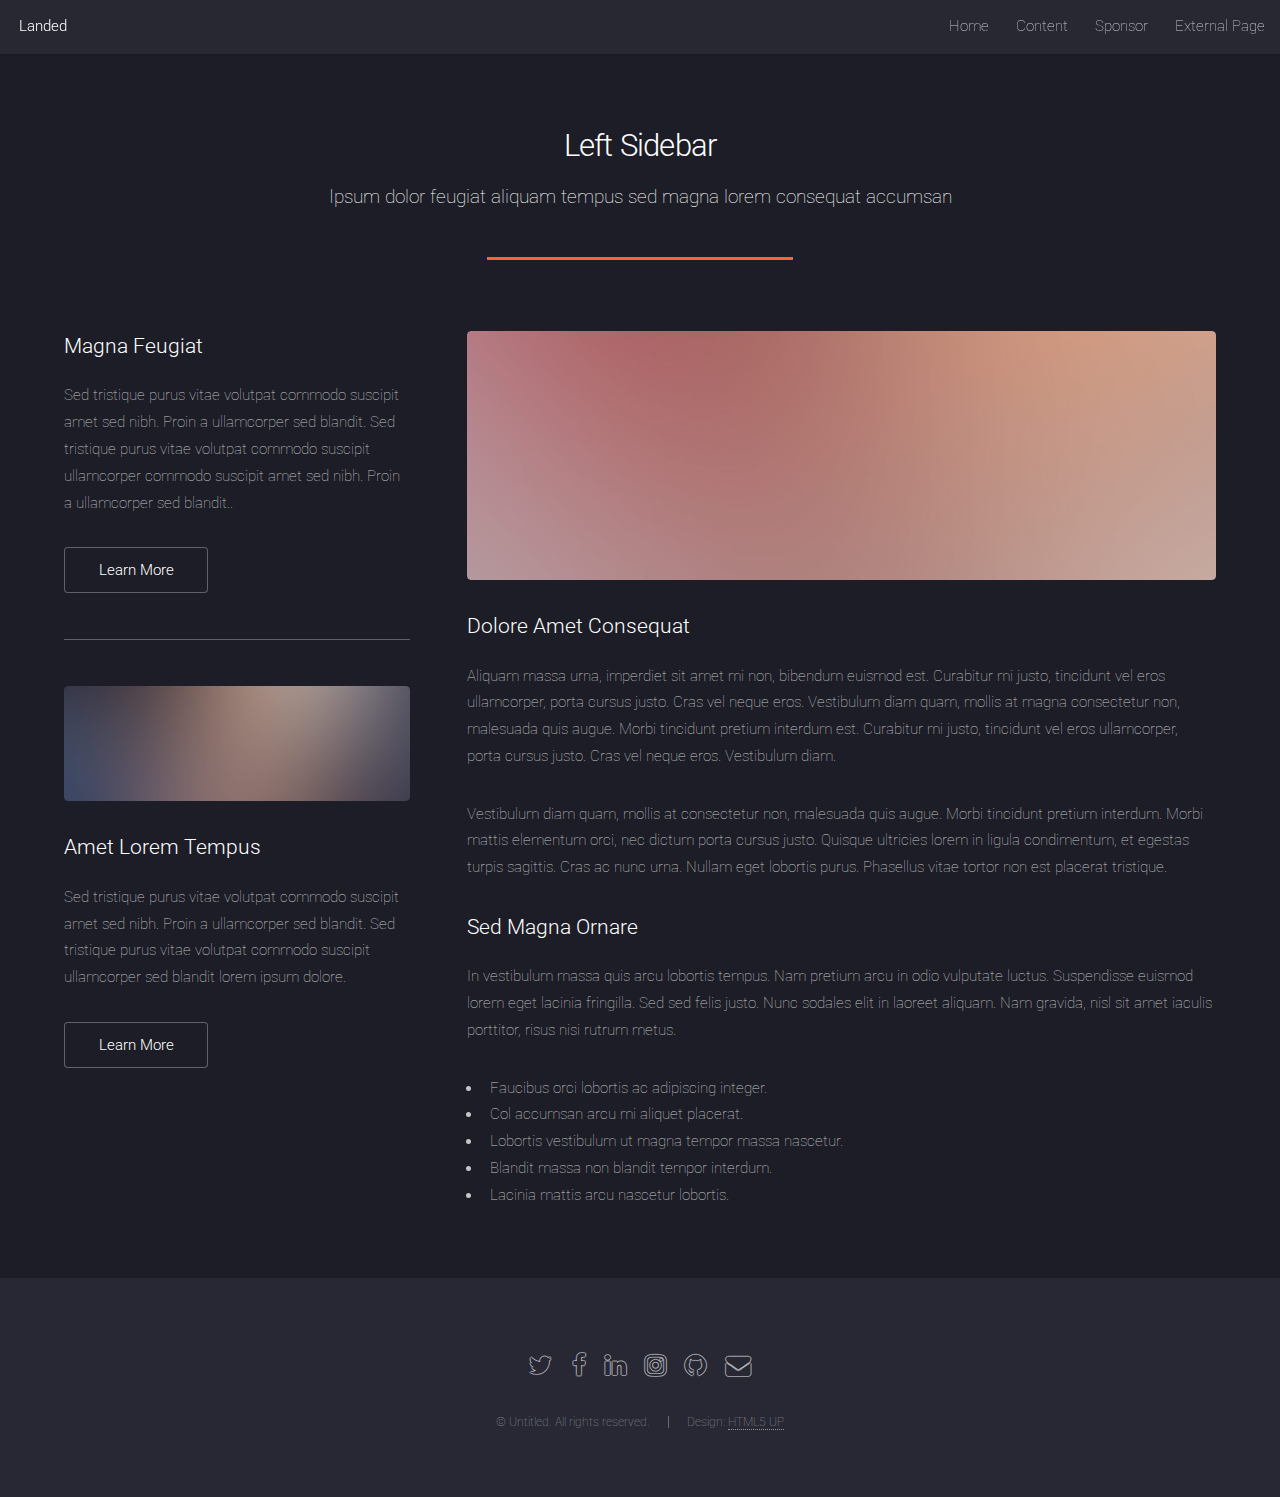
<file: external-page-info.html>
<!DOCTYPE HTML>
<!--
	Landed by HTML5 UP
	html5up.net | @ajlkn
	Free for personal and commercial use under the CCA 3.0 license (html5up.net/license)
-->
<html>
	<head>
		<title>Left Sidebar - Landed by HTML5 UP</title>
		<meta charset="utf-8" />
		<meta name="viewport" content="width=device-width, initial-scale=1" />
		<!--[if lte IE 8]><script src="assets/js/ie/html5shiv.js"></script><![endif]-->
		<link rel="stylesheet" href="assets/css/main.css" />
		<!--[if lte IE 9]><link rel="stylesheet" href="assets/css/ie9.css" /><![endif]-->
		<!--[if lte IE 8]><link rel="stylesheet" href="assets/css/ie8.css" /><![endif]-->
	</head>
	<body>
		<div id="page-wrapper">

			<!-- Header -->
				<header id="header">
					<h1 id="logo"><a href="index.html">Landed</a></h1>
					<nav id="nav">
						<ul>
							<li><a href="index.html">Home</a></li>
							<li>
								<a href="#">Content</a>
								<ul>
									<li><a href="index.html#one">Registration</a></li>
									<li><a href="index.html#three">Ticket Info</a></li>
									<li><a href="index.html#four">Events</a></li>
								</ul>
							</li>
							<li><a href="#two">Sponsor</a></li>
							<li><a href="external-page-info.html">External Page</a></li>
						</ul>
					</nav>
				</header>

			<!-- Main -->
				<div id="main" class="wrapper style1">
					<div class="container">
						<header class="major">
							<h2>Left Sidebar</h2>
							<p>Ipsum dolor feugiat aliquam tempus sed magna lorem consequat accumsan</p>
						</header>
						<div class="row 150%">
							<div class="4u 12u$(medium)">

								<!-- Sidebar -->
									<section id="sidebar">
										<section>
											<h3>Magna Feugiat</h3>
											<p>Sed tristique purus vitae volutpat commodo suscipit amet sed nibh. Proin a ullamcorper sed blandit. Sed tristique purus vitae volutpat commodo suscipit ullamcorper commodo suscipit amet sed nibh. Proin a ullamcorper sed blandit..</p>
											<footer>
												<ul class="actions">
													<li><a href="#" class="button">Learn More</a></li>
												</ul>
											</footer>
										</section>
										<hr />
										<section>
											<a href="#" class="image fit"><img src="images/pic06.jpg" alt="" /></a>
											<h3>Amet Lorem Tempus</h3>
											<p>Sed tristique purus vitae volutpat commodo suscipit amet sed nibh. Proin a ullamcorper sed blandit. Sed tristique purus vitae volutpat commodo suscipit ullamcorper sed blandit lorem ipsum dolore.</p>
											<footer>
												<ul class="actions">
													<li><a href="#" class="button">Learn More</a></li>
												</ul>
											</footer>
										</section>
									</section>

							</div>
							<div class="8u$ 12u$(medium) important(medium)">

								<!-- Content -->
									<section id="content">
										<a href="#" class="image fit"><img src="images/pic05.jpg" alt="" /></a>
										<h3>Dolore Amet Consequat</h3>
										<p>Aliquam massa urna, imperdiet sit amet mi non, bibendum euismod est. Curabitur mi justo, tincidunt vel eros ullamcorper, porta cursus justo. Cras vel neque eros. Vestibulum diam quam, mollis at magna consectetur non, malesuada quis augue. Morbi tincidunt pretium interdum est. Curabitur mi justo, tincidunt vel eros ullamcorper, porta cursus justo. Cras vel neque eros. Vestibulum diam.</p>
										<p>Vestibulum diam quam, mollis at consectetur non, malesuada quis augue. Morbi tincidunt pretium interdum. Morbi mattis elementum orci, nec dictum porta cursus justo. Quisque ultricies lorem in ligula condimentum, et egestas turpis sagittis. Cras ac nunc urna. Nullam eget lobortis purus. Phasellus vitae tortor non est placerat tristique.</p>
										<h3>Sed Magna Ornare</h3>
										<p>In vestibulum massa quis arcu lobortis tempus. Nam pretium arcu in odio vulputate luctus. Suspendisse euismod lorem eget lacinia fringilla. Sed sed felis justo. Nunc sodales elit in laoreet aliquam. Nam gravida, nisl sit amet iaculis porttitor, risus nisi rutrum metus.</p>
										<ul>
											<li>Faucibus orci lobortis ac adipiscing integer.</li>
											<li>Col accumsan arcu mi aliquet placerat.</li>
											<li>Lobortis vestibulum ut magna tempor massa nascetur.</li>
											<li>Blandit massa non blandit tempor interdum.</li>
											<li>Lacinia mattis arcu nascetur lobortis.</li>
										</ul>
									</section>

							</div>
						</div>
					</div>
				</div>

			<!-- Footer -->
				<footer id="footer">
					<ul class="icons">
						<li><a href="#" class="icon alt fa-twitter"><span class="label">Twitter</span></a></li>
						<li><a href="#" class="icon alt fa-facebook"><span class="label">Facebook</span></a></li>
						<li><a href="#" class="icon alt fa-linkedin"><span class="label">LinkedIn</span></a></li>
						<li><a href="#" class="icon alt fa-instagram"><span class="label">Instagram</span></a></li>
						<li><a href="#" class="icon alt fa-github"><span class="label">GitHub</span></a></li>
						<li><a href="#" class="icon alt fa-envelope"><span class="label">Email</span></a></li>
					</ul>
					<ul class="copyright">
						<li>&copy; Untitled. All rights reserved.</li><li>Design: <a href="http://html5up.net">HTML5 UP</a></li>
					</ul>
				</footer>

		</div>

		<!-- Scripts -->
			<script src="assets/js/jquery.min.js"></script>
			<script src="assets/js/jquery.scrolly.min.js"></script>
			<script src="assets/js/jquery.dropotron.min.js"></script>
			<script src="assets/js/jquery.scrollex.min.js"></script>
			<script src="assets/js/skel.min.js"></script>
			<script src="assets/js/util.js"></script>
			<!--[if lte IE 8]><script src="assets/js/ie/respond.min.js"></script><![endif]-->
			<script src="assets/js/main.js"></script>

	</body>
</html>
</file>
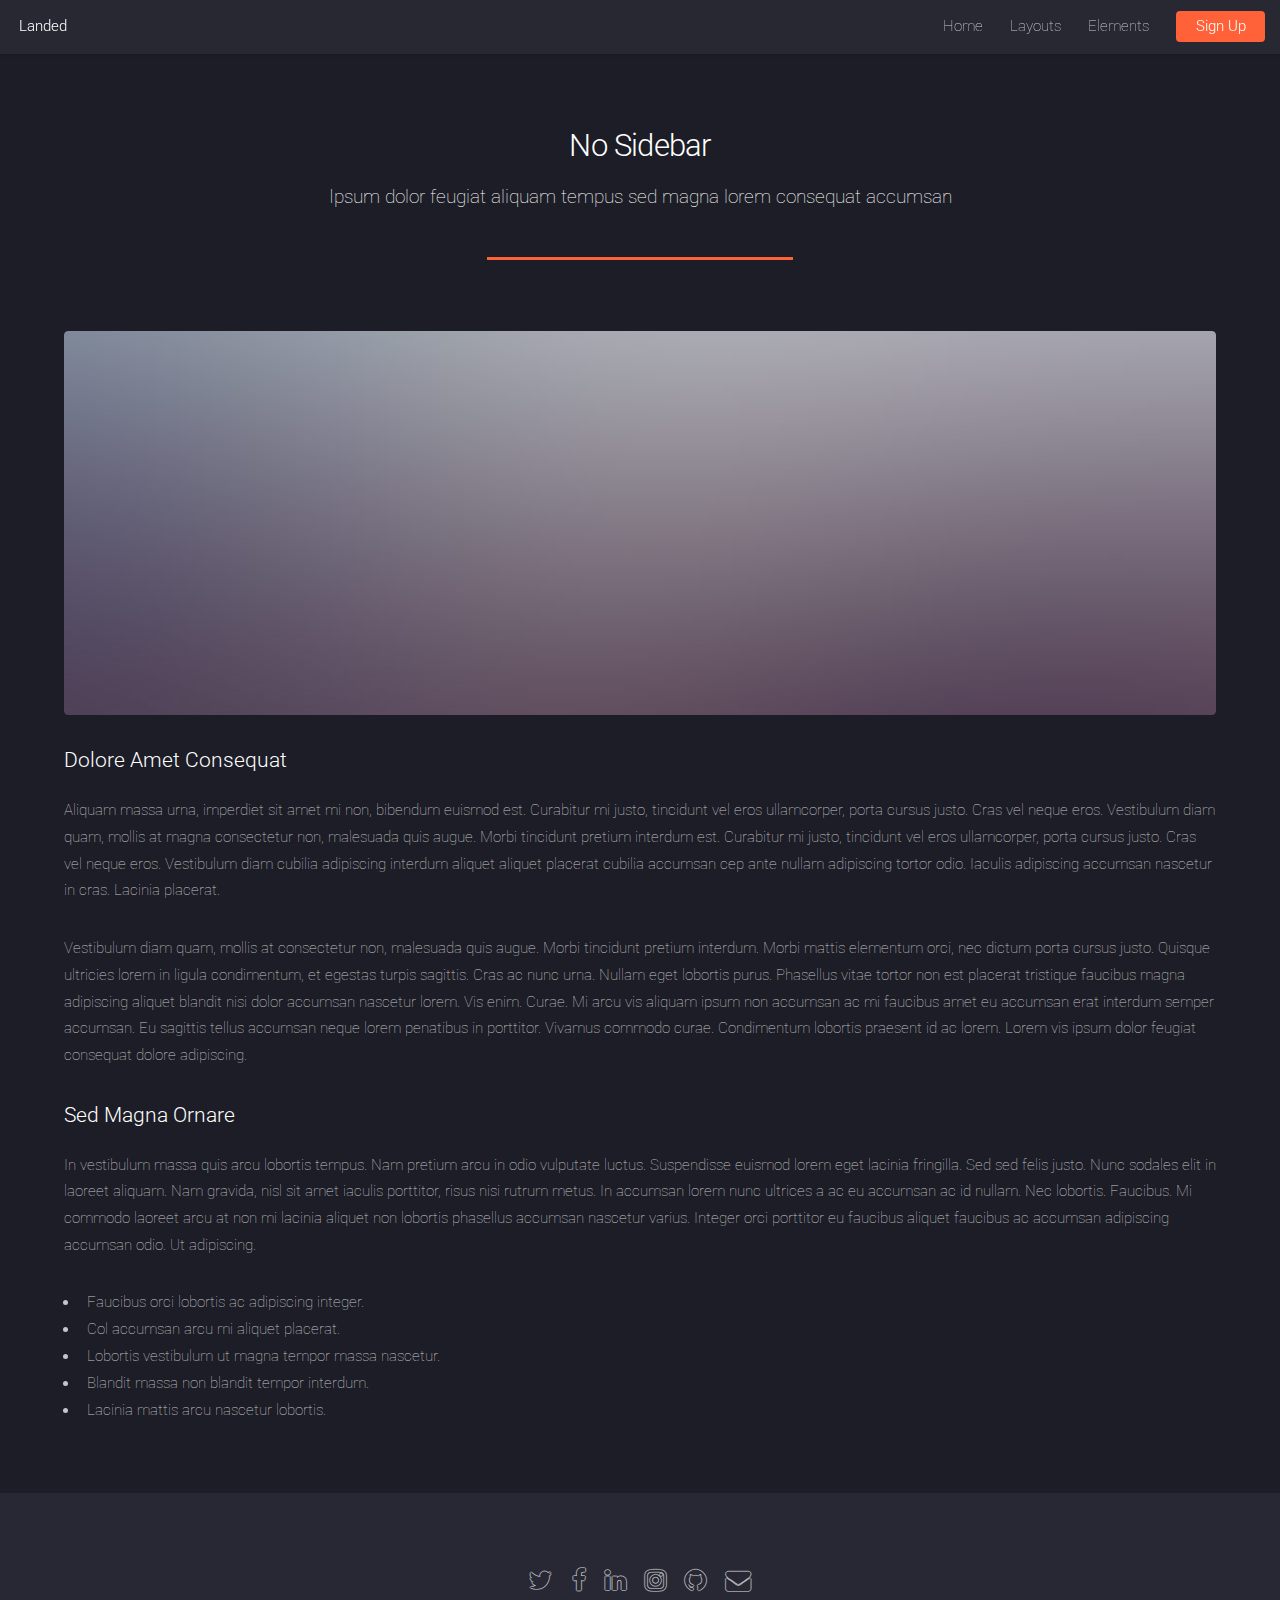
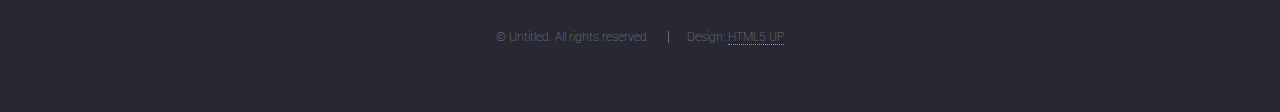
<file: no-sidebar.html>
<!DOCTYPE HTML>
<!--
	Landed by HTML5 UP
	html5up.net | @ajlkn
	Free for personal and commercial use under the CCA 3.0 license (html5up.net/license)
-->
<html>
	<head>
		<title>No Sidebar - Landed by HTML5 UP</title>
		<meta charset="utf-8" />
		<meta name="viewport" content="width=device-width, initial-scale=1" />
		<!--[if lte IE 8]><script src="assets/js/ie/html5shiv.js"></script><![endif]-->
		<link rel="stylesheet" href="assets/css/main.css" />
		<!--[if lte IE 9]><link rel="stylesheet" href="assets/css/ie9.css" /><![endif]-->
		<!--[if lte IE 8]><link rel="stylesheet" href="assets/css/ie8.css" /><![endif]-->
	</head>
	<body>
		<div id="page-wrapper">

			<!-- Header -->
				<header id="header">
					<h1 id="logo"><a href="index.html">Landed</a></h1>
					<nav id="nav">
						<ul>
							<li><a href="index.html">Home</a></li>
							<li>
								<a href="#">Layouts</a>
								<ul>
									<li><a href="left-sidebar.html">Left Sidebar</a></li>
									<li><a href="right-sidebar.html">Right Sidebar</a></li>
									<li><a href="no-sidebar.html">No Sidebar</a></li>
									<li>
										<a href="#">Submenu</a>
										<ul>
											<li><a href="#">Option 1</a></li>
											<li><a href="#">Option 2</a></li>
											<li><a href="#">Option 3</a></li>
											<li><a href="#">Option 4</a></li>
										</ul>
									</li>
								</ul>
							</li>
							<li><a href="elements.html">Elements</a></li>
							<li><a href="#" class="button special">Sign Up</a></li>
						</ul>
					</nav>
				</header>

			<!-- Main -->
				<div id="main" class="wrapper style1">
					<div class="container">
						<header class="major">
							<h2>No Sidebar</h2>
							<p>Ipsum dolor feugiat aliquam tempus sed magna lorem consequat accumsan</p>
						</header>

						<!-- Content -->
							<section id="content">
								<a href="#" class="image fit"><img src="images/pic07.jpg" alt="" /></a>
								<h3>Dolore Amet Consequat</h3>
								<p>Aliquam massa urna, imperdiet sit amet mi non, bibendum euismod est. Curabitur mi justo, tincidunt vel eros ullamcorper, porta cursus justo. Cras vel neque eros. Vestibulum diam quam, mollis at magna consectetur non, malesuada quis augue. Morbi tincidunt pretium interdum est. Curabitur mi justo, tincidunt vel eros ullamcorper, porta cursus justo. Cras vel neque eros. Vestibulum diam cubilia adipiscing interdum aliquet aliquet placerat cubilia accumsan cep ante nullam adipiscing tortor odio. Iaculis adipiscing accumsan nascetur in cras. Lacinia placerat.</p>
								<p>Vestibulum diam quam, mollis at consectetur non, malesuada quis augue. Morbi tincidunt pretium interdum. Morbi mattis elementum orci, nec dictum porta cursus justo. Quisque ultricies lorem in ligula condimentum, et egestas turpis sagittis. Cras ac nunc urna. Nullam eget lobortis purus. Phasellus vitae tortor non est placerat tristique faucibus magna adipiscing aliquet blandit nisi dolor accumsan nascetur lorem. Vis enim. Curae. Mi arcu vis aliquam ipsum non accumsan ac mi faucibus amet eu accumsan erat interdum semper accumsan. Eu sagittis tellus accumsan neque lorem penatibus in porttitor. Vivamus commodo curae. Condimentum lobortis praesent id ac lorem. Lorem vis ipsum dolor feugiat consequat dolore adipiscing.</p>
								<h3>Sed Magna Ornare</h3>
								<p>In vestibulum massa quis arcu lobortis tempus. Nam pretium arcu in odio vulputate luctus. Suspendisse euismod lorem eget lacinia fringilla. Sed sed felis justo. Nunc sodales elit in laoreet aliquam. Nam gravida, nisl sit amet iaculis porttitor, risus nisi rutrum metus. In accumsan lorem nunc ultrices a ac eu accumsan ac id nullam. Nec lobortis. Faucibus. Mi commodo laoreet arcu at non mi lacinia aliquet non lobortis phasellus accumsan nascetur varius. Integer orci porttitor eu faucibus aliquet faucibus ac accumsan adipiscing accumsan odio. Ut adipiscing.</p>
								<ul>
									<li>Faucibus orci lobortis ac adipiscing integer.</li>
									<li>Col accumsan arcu mi aliquet placerat.</li>
									<li>Lobortis vestibulum ut magna tempor massa nascetur.</li>
									<li>Blandit massa non blandit tempor interdum.</li>
									<li>Lacinia mattis arcu nascetur lobortis.</li>
								</ul>
							</section>

					</div>
				</div>

			<!-- Footer -->
				<footer id="footer">
					<ul class="icons">
						<li><a href="#" class="icon alt fa-twitter"><span class="label">Twitter</span></a></li>
						<li><a href="#" class="icon alt fa-facebook"><span class="label">Facebook</span></a></li>
						<li><a href="#" class="icon alt fa-linkedin"><span class="label">LinkedIn</span></a></li>
						<li><a href="#" class="icon alt fa-instagram"><span class="label">Instagram</span></a></li>
						<li><a href="#" class="icon alt fa-github"><span class="label">GitHub</span></a></li>
						<li><a href="#" class="icon alt fa-envelope"><span class="label">Email</span></a></li>
					</ul>
					<ul class="copyright">
						<li>&copy; Untitled. All rights reserved.</li><li>Design: <a href="http://html5up.net">HTML5 UP</a></li>
					</ul>
				</footer>

		</div>

		<!-- Scripts -->
			<script src="assets/js/jquery.min.js"></script>
			<script src="assets/js/jquery.scrolly.min.js"></script>
			<script src="assets/js/jquery.dropotron.min.js"></script>
			<script src="assets/js/jquery.scrollex.min.js"></script>
			<script src="assets/js/skel.min.js"></script>
			<script src="assets/js/util.js"></script>
			<!--[if lte IE 8]><script src="assets/js/ie/respond.min.js"></script><![endif]-->
			<script src="assets/js/main.js"></script>

	</body>
</html>
</file>
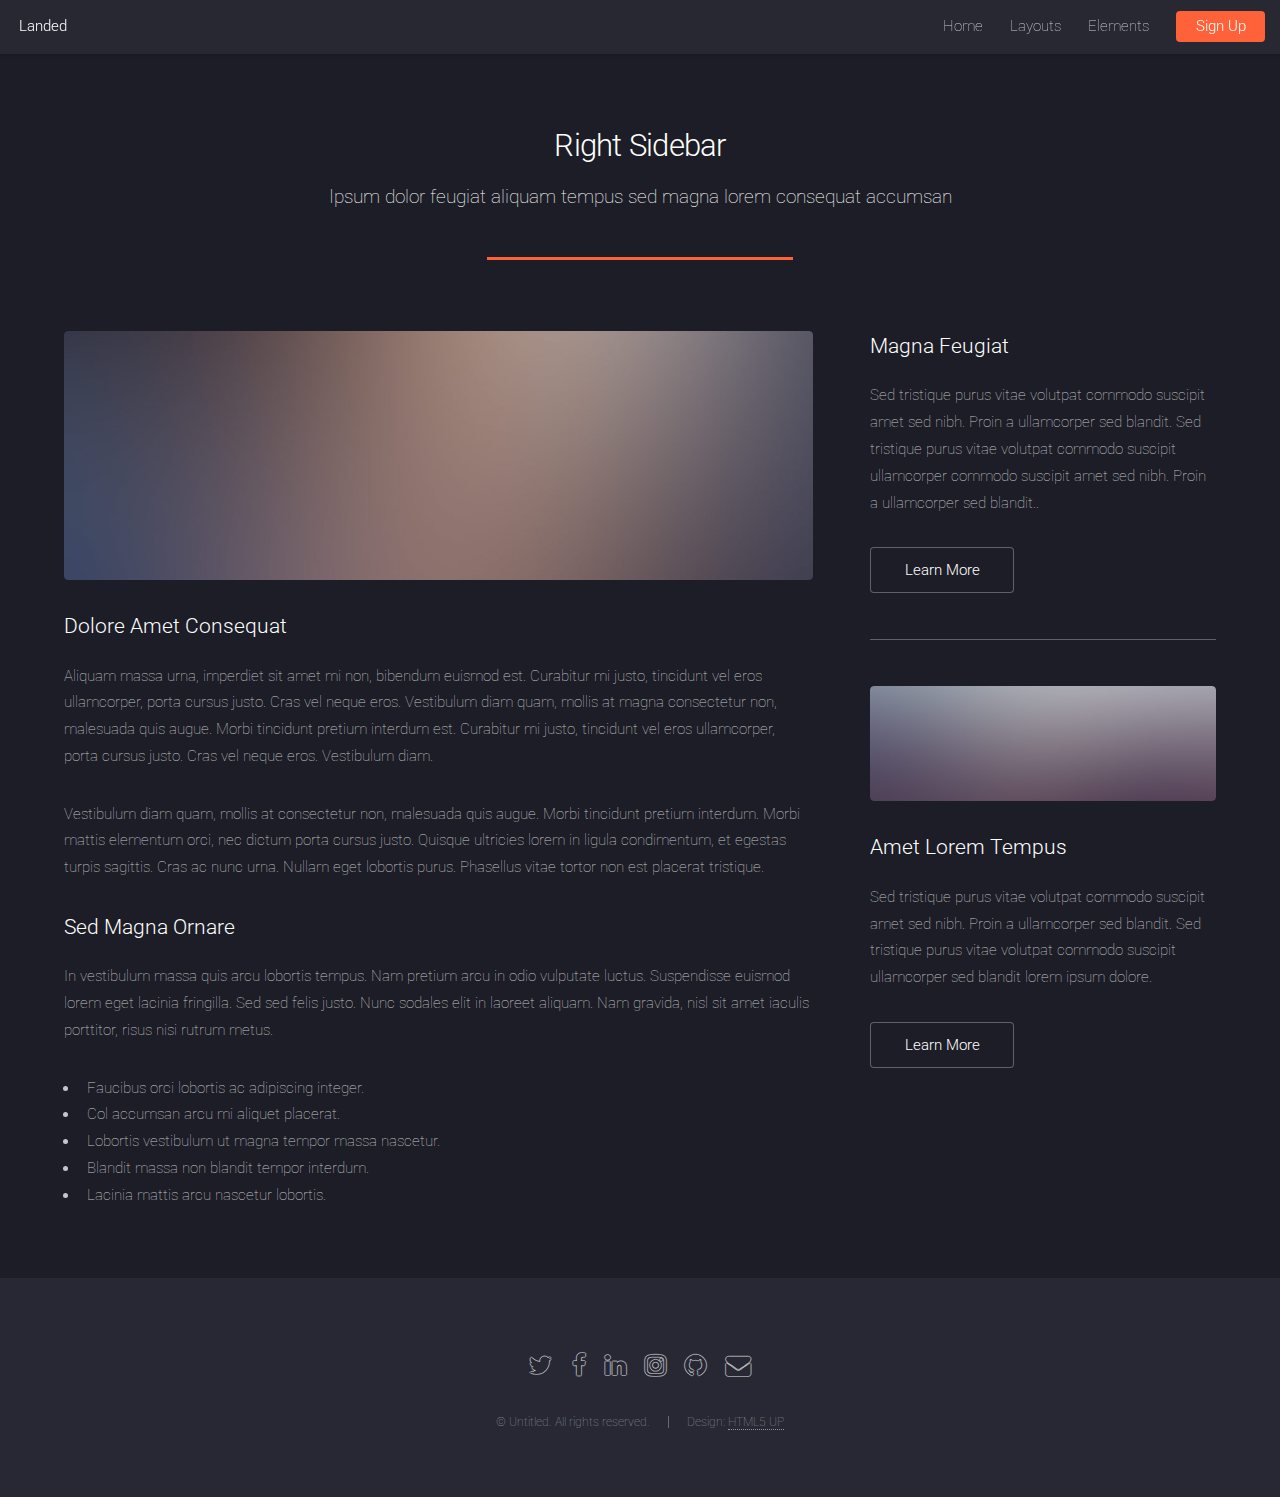
<file: right-sidebar.html>
<!DOCTYPE HTML>
<!--
	Landed by HTML5 UP
	html5up.net | @ajlkn
	Free for personal and commercial use under the CCA 3.0 license (html5up.net/license)
-->
<html>
	<head>
		<title>Right Sidebar - Landed by HTML5 UP</title>
		<meta charset="utf-8" />
		<meta name="viewport" content="width=device-width, initial-scale=1" />
		<!--[if lte IE 8]><script src="assets/js/ie/html5shiv.js"></script><![endif]-->
		<link rel="stylesheet" href="assets/css/main.css" />
		<!--[if lte IE 9]><link rel="stylesheet" href="assets/css/ie9.css" /><![endif]-->
		<!--[if lte IE 8]><link rel="stylesheet" href="assets/css/ie8.css" /><![endif]-->
	</head>
	<body>
		<div id="page-wrapper">

			<!-- Header -->
				<header id="header">
					<h1 id="logo"><a href="index.html">Landed</a></h1>
					<nav id="nav">
						<ul>
							<li><a href="index.html">Home</a></li>
							<li>
								<a href="#">Layouts</a>
								<ul>
									<li><a href="left-sidebar.html">Left Sidebar</a></li>
									<li><a href="right-sidebar.html">Right Sidebar</a></li>
									<li><a href="no-sidebar.html">No Sidebar</a></li>
									<li>
										<a href="#">Submenu</a>
										<ul>
											<li><a href="#">Option 1</a></li>
											<li><a href="#">Option 2</a></li>
											<li><a href="#">Option 3</a></li>
											<li><a href="#">Option 4</a></li>
										</ul>
									</li>
								</ul>
							</li>
							<li><a href="elements.html">Elements</a></li>
							<li><a href="#" class="button special">Sign Up</a></li>
						</ul>
					</nav>
				</header>

			<!-- Main -->
				<div id="main" class="wrapper style1">
					<div class="container">
						<header class="major">
							<h2>Right Sidebar</h2>
							<p>Ipsum dolor feugiat aliquam tempus sed magna lorem consequat accumsan</p>
						</header>
						<div class="row 150%">
							<div class="8u 12u$(medium)">

								<!-- Content -->
									<section id="content">
										<a href="#" class="image fit"><img src="images/pic06.jpg" alt="" /></a>
										<h3>Dolore Amet Consequat</h3>
										<p>Aliquam massa urna, imperdiet sit amet mi non, bibendum euismod est. Curabitur mi justo, tincidunt vel eros ullamcorper, porta cursus justo. Cras vel neque eros. Vestibulum diam quam, mollis at magna consectetur non, malesuada quis augue. Morbi tincidunt pretium interdum est. Curabitur mi justo, tincidunt vel eros ullamcorper, porta cursus justo. Cras vel neque eros. Vestibulum diam.</p>
										<p>Vestibulum diam quam, mollis at consectetur non, malesuada quis augue. Morbi tincidunt pretium interdum. Morbi mattis elementum orci, nec dictum porta cursus justo. Quisque ultricies lorem in ligula condimentum, et egestas turpis sagittis. Cras ac nunc urna. Nullam eget lobortis purus. Phasellus vitae tortor non est placerat tristique.</p>
										<h3>Sed Magna Ornare</h3>
										<p>In vestibulum massa quis arcu lobortis tempus. Nam pretium arcu in odio vulputate luctus. Suspendisse euismod lorem eget lacinia fringilla. Sed sed felis justo. Nunc sodales elit in laoreet aliquam. Nam gravida, nisl sit amet iaculis porttitor, risus nisi rutrum metus.</p>
										<ul>
											<li>Faucibus orci lobortis ac adipiscing integer.</li>
											<li>Col accumsan arcu mi aliquet placerat.</li>
											<li>Lobortis vestibulum ut magna tempor massa nascetur.</li>
											<li>Blandit massa non blandit tempor interdum.</li>
											<li>Lacinia mattis arcu nascetur lobortis.</li>
										</ul>
									</section>

							</div>
							<div class="4u$ 12u$(medium)">

								<!-- Sidebar -->
									<section id="sidebar">
										<section>
											<h3>Magna Feugiat</h3>
											<p>Sed tristique purus vitae volutpat commodo suscipit amet sed nibh. Proin a ullamcorper sed blandit. Sed tristique purus vitae volutpat commodo suscipit ullamcorper commodo suscipit amet sed nibh. Proin a ullamcorper sed blandit..</p>
											<footer>
												<ul class="actions">
													<li><a href="#" class="button">Learn More</a></li>
												</ul>
											</footer>
										</section>
										<hr />
										<section>
											<a href="#" class="image fit"><img src="images/pic07.jpg" alt="" /></a>
											<h3>Amet Lorem Tempus</h3>
											<p>Sed tristique purus vitae volutpat commodo suscipit amet sed nibh. Proin a ullamcorper sed blandit. Sed tristique purus vitae volutpat commodo suscipit ullamcorper sed blandit lorem ipsum dolore.</p>
											<footer>
												<ul class="actions">
													<li><a href="#" class="button">Learn More</a></li>
												</ul>
											</footer>
										</section>
									</section>

							</div>
						</div>
					</div>
				</div>

			<!-- Footer -->
				<footer id="footer">
					<ul class="icons">
						<li><a href="#" class="icon alt fa-twitter"><span class="label">Twitter</span></a></li>
						<li><a href="#" class="icon alt fa-facebook"><span class="label">Facebook</span></a></li>
						<li><a href="#" class="icon alt fa-linkedin"><span class="label">LinkedIn</span></a></li>
						<li><a href="#" class="icon alt fa-instagram"><span class="label">Instagram</span></a></li>
						<li><a href="#" class="icon alt fa-github"><span class="label">GitHub</span></a></li>
						<li><a href="#" class="icon alt fa-envelope"><span class="label">Email</span></a></li>
					</ul>
					<ul class="copyright">
						<li>&copy; Untitled. All rights reserved.</li><li>Design: <a href="http://html5up.net">HTML5 UP</a></li>
					</ul>
				</footer>

		</div>

		<!-- Scripts -->
			<script src="assets/js/jquery.min.js"></script>
			<script src="assets/js/jquery.scrolly.min.js"></script>
			<script src="assets/js/jquery.dropotron.min.js"></script>
			<script src="assets/js/jquery.scrollex.min.js"></script>
			<script src="assets/js/skel.min.js"></script>
			<script src="assets/js/util.js"></script>
			<!--[if lte IE 8]><script src="assets/js/ie/respond.min.js"></script><![endif]-->
			<script src="assets/js/main.js"></script>

	</body>
</html>
</file>
<file: assets/css/ie9.css>
/*
	Landed by HTML5 UP
	html5up.net | @ajlkn
	Free for personal and commercial use under the CCA 3.0 license (html5up.net/license)
*/

/* Loader */

	body.landing:before, body.landing:after {
		display: none !important;
	}

/* Icon */

	.icon.alt {
		color: inherit !important;
	}

	.icon.major.alt:before {
		color: #ffffff !important;
	}

/* Banner */

	#banner:after {
		background-color: rgba(23, 24, 32, 0.95);
	}

/* Footer */

	#footer .icons .icon.alt:before {
		color: #ffffff !important;
	}
</file>
<file: assets/css/ie8.css>
/*
	Landed by HTML5 UP
	html5up.net | @ajlkn
	Free for personal and commercial use under the CCA 3.0 license (html5up.net/license)
*/

/* Basic */

	body {
		color: #ffffff;
	}

	body, html, #page-wrapper {
		height: 100%;
	}

	blockquote {
		border-left: solid 4px #606067;
	}

	code {
		background: #32333b;
	}

	hr {
		border-bottom: solid 1px #606067;
	}

/* Icon */

	.icon.major {
		-ms-behavior: url("assets/js/ie/PIE.htc");
	}

/* Image */

	.image {
		position: relative;
		-ms-behavior: url("assets/js/ie/PIE.htc");
	}

		.image:before {
			display: none;
		}

		.image img {
			position: relative;
			-ms-behavior: url("assets/js/ie/PIE.htc");
		}

/* Form */

	input[type="text"],
	input[type="password"],
	input[type="email"],
	select,
	textarea {
		position: relative;
		-ms-behavior: url("assets/js/ie/PIE.htc");
	}

		input[type="text"]:focus,
		input[type="password"]:focus,
		input[type="email"]:focus,
		select:focus,
		textarea:focus {
			-ms-behavior: url("assets/js/ie/PIE.htc");
		}

	input[type="text"],
	input[type="password"],
	input[type="email"] {
		line-height: 3em;
	}

	input[type="checkbox"],
	input[type="radio"] {
		font-size: 3em;
	}

		input[type="checkbox"] + label:before,
		input[type="radio"] + label:before {
			display: none;
		}

/* Table */

	table tbody tr {
		border: solid 1px #606067;
	}

	table thead {
		border-bottom: solid 1px #606067;
	}

	table tfoot {
		border-top: solid 1px #606067;
	}

	table.alt tbody tr td {
		border: solid 1px #606067;
	}

/* Button */

	input[type="submit"],
	input[type="reset"],
	input[type="button"],
	.button {
		border: solid 1px #ffffff !important;
	}

		input[type="submit"].special,
		input[type="reset"].special,
		input[type="button"].special,
		.button.special {
			border: 0 !important;
		}

/* Goto Next */

	.goto-next {
		display: none;
	}

/* Spotlight */

	.spotlight {
		height: 100%;
	}

		.spotlight .content {
			background: #272833;
		}

/* Wrapper */

	.wrapper.style2 input[type="text"]:focus,
	.wrapper.style2 input[type="password"]:focus,
	.wrapper.style2 input[type="email"]:focus,
	.wrapper.style2 select:focus,
	.wrapper.style2 textarea:focus {
		border-color: #ffffff;
	}

	.wrapper.style2 input[type="submit"].special:hover, .wrapper.style2 input[type="submit"].special:active,
	.wrapper.style2 input[type="reset"].special:hover,
	.wrapper.style2 input[type="reset"].special:active,
	.wrapper.style2 input[type="button"].special:hover,
	.wrapper.style2 input[type="button"].special:active,
	.wrapper.style2 .button.special:hover,
	.wrapper.style2 .button.special:active {
		color: #e44c65 !important;
	}

/* Dropotron */

	.dropotron {
		background: #272833;
		box-shadow: none !important;
		-ms-behavior: url("assets/js/ie/PIE.htc");
	}

		.dropotron > li a, .dropotron > li span {
			color: #ffffff !important;
		}

		.dropotron.level-0 {
			margin-top: 0;
		}

			.dropotron.level-0:before {
				display: none;
			}

/* Header */

	#header {
		background: #272833;
	}

/* Banner */

	#banner {
		height: 100%;
	}

		#banner:before {
			height: 100%;
		}

		#banner:after {
			background-image: url("images/ie/banner-overlay.png");
		}
</file>
<file: assets/css/main.css>
@import url("font-awesome.min.css");
@import url("https://fonts.googleapis.com/css?family=Roboto:100,300,100italic,300italic");

/*
	Landed by HTML5 UP
	html5up.net | @ajlkn
	Free for personal and commercial use under the CCA 3.0 license (html5up.net/license)
*/
/* Reset */

	html, body, div, span, applet, object, iframe, h1, h2, h3, h4, h5, h6, p, blockquote, pre, a, abbr, acronym, address, big, cite, code, del, dfn, em, img, ins, kbd, q, s, samp, small, strike, strong, sub, sup, tt, var, b, u, i, center, dl, dt, dd, ol, ul, li, fieldset, form, label, legend, table, caption, tbody, tfoot, thead, tr, th, td, article, aside, canvas, details, embed, figure, figcaption, footer, header, hgroup, menu, nav, output, ruby, section, summary, time, mark, audio, video {
		margin: 0;
		padding: 0;
		border: 0;
		font-size: 100%;
		font: inherit;
		vertical-align: baseline;
	}

	article, aside, details, figcaption, figure, footer, header, hgroup, menu, nav, section {
		display: block;
	}

	body {
		line-height: 1;
	}

	ol, ul {
		list-style: none;
	}

	blockquote, q {
		quotes: none;
	}

	blockquote:before, blockquote:after, q:before, q:after {
		content: '';
		content: none;
	}

	table {
		border-collapse: collapse;
		border-spacing: 0;
	}

	body {
		-webkit-text-size-adjust: none;
	}

/* Box Model */

	*, *:before, *:after {
		-moz-box-sizing: border-box;
		-webkit-box-sizing: border-box;
		box-sizing: border-box;
	}

/* Containers */

	.container {
		margin-left: auto;
		margin-right: auto;
	}

	.container.\31 25\25 {
		width: 100%;
		max-width: 87.5em;
		min-width: 70em;
	}

	.container.\37 5\25 {
		width: 52.5em;
	}

	.container.\35 0\25 {
		width: 35em;
	}

	.container.\32 5\25 {
		width: 17.5em;
	}

	.container {
		width: 70em;
	}

	@media screen and (max-width: 1680px) {

		.container.\31 25\25 {
			width: 100%;
			max-width: 87.5em;
			min-width: 70em;
		}

		.container.\37 5\25 {
			width: 52.5em;
		}

		.container.\35 0\25 {
			width: 35em;
		}

		.container.\32 5\25 {
			width: 17.5em;
		}

		.container {
			width: 70em;
		}

	}

	@media screen and (max-width: 1280px) {

		.container.\31 25\25 {
			width: 100%;
			max-width: 112.5%;
			min-width: 90%;
		}

		.container.\37 5\25 {
			width: 67.5%;
		}

		.container.\35 0\25 {
			width: 45%;
		}

		.container.\32 5\25 {
			width: 22.5%;
		}

		.container {
			width: 90%;
		}

	}

	@media screen and (max-width: 980px) {

		.container.\31 25\25 {
			width: 100%;
			max-width: 125%;
			min-width: 100%;
		}

		.container.\37 5\25 {
			width: 75%;
		}

		.container.\35 0\25 {
			width: 50%;
		}

		.container.\32 5\25 {
			width: 25%;
		}

		.container {
			width: 100% !important;
		}

	}

	@media screen and (max-width: 736px) {

		.container.\31 25\25 {
			width: 100%;
			max-width: 125%;
			min-width: 100%;
		}

		.container.\37 5\25 {
			width: 75%;
		}

		.container.\35 0\25 {
			width: 50%;
		}

		.container.\32 5\25 {
			width: 25%;
		}

		.container {
			width: 100% !important;
		}

	}

	@media screen and (max-width: 480px) {

		.container.\31 25\25 {
			width: 100%;
			max-width: 125%;
			min-width: 100%;
		}

		.container.\37 5\25 {
			width: 75%;
		}

		.container.\35 0\25 {
			width: 50%;
		}

		.container.\32 5\25 {
			width: 25%;
		}

		.container {
			width: 100% !important;
		}

	}

/* Grid */

	.row {
		border-bottom: solid 1px transparent;
		-moz-box-sizing: border-box;
		-webkit-box-sizing: border-box;
		box-sizing: border-box;
	}

	.row > * {
		float: left;
		-moz-box-sizing: border-box;
		-webkit-box-sizing: border-box;
		box-sizing: border-box;
	}

	.row:after, .row:before {
		content: '';
		display: block;
		clear: both;
		height: 0;
	}

	.row.uniform > * > :first-child {
		margin-top: 0;
	}

	.row.uniform > * > :last-child {
		margin-bottom: 0;
	}

	.row.\30 \25 > * {
		padding: 0 0 0 0em;
	}

	.row.\30 \25 {
		margin: 0 0 -1px 0em;
	}

	.row.uniform.\30 \25 > * {
		padding: 0em 0 0 0em;
	}

	.row.uniform.\30 \25 {
		margin: 0em 0 -1px 0em;
	}

	.row > * {
		padding: 0 0 0 2.5em;
	}

	.row {
		margin: 0 0 -1px -2.5em;
	}

	.row.uniform > * {
		padding: 2.5em 0 0 2.5em;
	}

	.row.uniform {
		margin: -2.5em 0 -1px -2.5em;
	}

	.row.\32 00\25 > * {
		padding: 0 0 0 5em;
	}

	.row.\32 00\25 {
		margin: 0 0 -1px -5em;
	}

	.row.uniform.\32 00\25 > * {
		padding: 5em 0 0 5em;
	}

	.row.uniform.\32 00\25 {
		margin: -5em 0 -1px -5em;
	}

	.row.\31 50\25 > * {
		padding: 0 0 0 3.75em;
	}

	.row.\31 50\25 {
		margin: 0 0 -1px -3.75em;
	}

	.row.uniform.\31 50\25 > * {
		padding: 3.75em 0 0 3.75em;
	}

	.row.uniform.\31 50\25 {
		margin: -3.75em 0 -1px -3.75em;
	}

	.row.\35 0\25 > * {
		padding: 0 0 0 1.25em;
	}

	.row.\35 0\25 {
		margin: 0 0 -1px -1.25em;
	}

	.row.uniform.\35 0\25 > * {
		padding: 1.25em 0 0 1.25em;
	}

	.row.uniform.\35 0\25 {
		margin: -1.25em 0 -1px -1.25em;
	}

	.row.\32 5\25 > * {
		padding: 0 0 0 0.625em;
	}

	.row.\32 5\25 {
		margin: 0 0 -1px -0.625em;
	}

	.row.uniform.\32 5\25 > * {
		padding: 0.625em 0 0 0.625em;
	}

	.row.uniform.\32 5\25 {
		margin: -0.625em 0 -1px -0.625em;
	}

	.\31 2u, .\31 2u\24 {
		width: 100%;
		clear: none;
		margin-left: 0;
	}

	.\31 1u, .\31 1u\24 {
		width: 91.6666666667%;
		clear: none;
		margin-left: 0;
	}

	.\31 0u, .\31 0u\24 {
		width: 83.3333333333%;
		clear: none;
		margin-left: 0;
	}

	.\39 u, .\39 u\24 {
		width: 75%;
		clear: none;
		margin-left: 0;
	}

	.\38 u, .\38 u\24 {
		width: 66.6666666667%;
		clear: none;
		margin-left: 0;
	}

	.\37 u, .\37 u\24 {
		width: 58.3333333333%;
		clear: none;
		margin-left: 0;
	}

	.\36 u, .\36 u\24 {
		width: 50%;
		clear: none;
		margin-left: 0;
	}

	.\35 u, .\35 u\24 {
		width: 41.6666666667%;
		clear: none;
		margin-left: 0;
	}

	.\34 u, .\34 u\24 {
		width: 33.3333333333%;
		clear: none;
		margin-left: 0;
	}

	.\33 u, .\33 u\24 {
		width: 25%;
		clear: none;
		margin-left: 0;
	}

	.\32 u, .\32 u\24 {
		width: 16.6666666667%;
		clear: none;
		margin-left: 0;
	}

	.\31 u, .\31 u\24 {
		width: 8.3333333333%;
		clear: none;
		margin-left: 0;
	}

	.\31 2u\24 + *,
	.\31 1u\24 + *,
	.\31 0u\24 + *,
	.\39 u\24 + *,
	.\38 u\24 + *,
	.\37 u\24 + *,
	.\36 u\24 + *,
	.\35 u\24 + *,
	.\34 u\24 + *,
	.\33 u\24 + *,
	.\32 u\24 + *,
	.\31 u\24 + * {
		clear: left;
	}

	.\-11u {
		margin-left: 91.66667%;
	}

	.\-10u {
		margin-left: 83.33333%;
	}

	.\-9u {
		margin-left: 75%;
	}

	.\-8u {
		margin-left: 66.66667%;
	}

	.\-7u {
		margin-left: 58.33333%;
	}

	.\-6u {
		margin-left: 50%;
	}

	.\-5u {
		margin-left: 41.66667%;
	}

	.\-4u {
		margin-left: 33.33333%;
	}

	.\-3u {
		margin-left: 25%;
	}

	.\-2u {
		margin-left: 16.66667%;
	}

	.\-1u {
		margin-left: 8.33333%;
	}

	@media screen and (max-width: 1680px) {

		.row > * {
			padding: 0 0 0 2.5em;
		}

		.row {
			margin: 0 0 -1px -2.5em;
		}

		.row.uniform > * {
			padding: 2.5em 0 0 2.5em;
		}

		.row.uniform {
			margin: -2.5em 0 -1px -2.5em;
		}

		.row.\32 00\25 > * {
			padding: 0 0 0 5em;
		}

		.row.\32 00\25 {
			margin: 0 0 -1px -5em;
		}

		.row.uniform.\32 00\25 > * {
			padding: 5em 0 0 5em;
		}

		.row.uniform.\32 00\25 {
			margin: -5em 0 -1px -5em;
		}

		.row.\31 50\25 > * {
			padding: 0 0 0 3.75em;
		}

		.row.\31 50\25 {
			margin: 0 0 -1px -3.75em;
		}

		.row.uniform.\31 50\25 > * {
			padding: 3.75em 0 0 3.75em;
		}

		.row.uniform.\31 50\25 {
			margin: -3.75em 0 -1px -3.75em;
		}

		.row.\35 0\25 > * {
			padding: 0 0 0 1.25em;
		}

		.row.\35 0\25 {
			margin: 0 0 -1px -1.25em;
		}

		.row.uniform.\35 0\25 > * {
			padding: 1.25em 0 0 1.25em;
		}

		.row.uniform.\35 0\25 {
			margin: -1.25em 0 -1px -1.25em;
		}

		.row.\32 5\25 > * {
			padding: 0 0 0 0.625em;
		}

		.row.\32 5\25 {
			margin: 0 0 -1px -0.625em;
		}

		.row.uniform.\32 5\25 > * {
			padding: 0.625em 0 0 0.625em;
		}

		.row.uniform.\32 5\25 {
			margin: -0.625em 0 -1px -0.625em;
		}

		.\31 2u\28xlarge\29, .\31 2u\24\28xlarge\29 {
			width: 100%;
			clear: none;
			margin-left: 0;
		}

		.\31 1u\28xlarge\29, .\31 1u\24\28xlarge\29 {
			width: 91.6666666667%;
			clear: none;
			margin-left: 0;
		}

		.\31 0u\28xlarge\29, .\31 0u\24\28xlarge\29 {
			width: 83.3333333333%;
			clear: none;
			margin-left: 0;
		}

		.\39 u\28xlarge\29, .\39 u\24\28xlarge\29 {
			width: 75%;
			clear: none;
			margin-left: 0;
		}

		.\38 u\28xlarge\29, .\38 u\24\28xlarge\29 {
			width: 66.6666666667%;
			clear: none;
			margin-left: 0;
		}

		.\37 u\28xlarge\29, .\37 u\24\28xlarge\29 {
			width: 58.3333333333%;
			clear: none;
			margin-left: 0;
		}

		.\36 u\28xlarge\29, .\36 u\24\28xlarge\29 {
			width: 50%;
			clear: none;
			margin-left: 0;
		}

		.\35 u\28xlarge\29, .\35 u\24\28xlarge\29 {
			width: 41.6666666667%;
			clear: none;
			margin-left: 0;
		}

		.\34 u\28xlarge\29, .\34 u\24\28xlarge\29 {
			width: 33.3333333333%;
			clear: none;
			margin-left: 0;
		}

		.\33 u\28xlarge\29, .\33 u\24\28xlarge\29 {
			width: 25%;
			clear: none;
			margin-left: 0;
		}

		.\32 u\28xlarge\29, .\32 u\24\28xlarge\29 {
			width: 16.6666666667%;
			clear: none;
			margin-left: 0;
		}

		.\31 u\28xlarge\29, .\31 u\24\28xlarge\29 {
			width: 8.3333333333%;
			clear: none;
			margin-left: 0;
		}

		.\31 2u\24\28xlarge\29 + *,
		.\31 1u\24\28xlarge\29 + *,
		.\31 0u\24\28xlarge\29 + *,
		.\39 u\24\28xlarge\29 + *,
		.\38 u\24\28xlarge\29 + *,
		.\37 u\24\28xlarge\29 + *,
		.\36 u\24\28xlarge\29 + *,
		.\35 u\24\28xlarge\29 + *,
		.\34 u\24\28xlarge\29 + *,
		.\33 u\24\28xlarge\29 + *,
		.\32 u\24\28xlarge\29 + *,
		.\31 u\24\28xlarge\29 + * {
			clear: left;
		}

		.\-11u\28xlarge\29 {
			margin-left: 91.66667%;
		}

		.\-10u\28xlarge\29 {
			margin-left: 83.33333%;
		}

		.\-9u\28xlarge\29 {
			margin-left: 75%;
		}

		.\-8u\28xlarge\29 {
			margin-left: 66.66667%;
		}

		.\-7u\28xlarge\29 {
			margin-left: 58.33333%;
		}

		.\-6u\28xlarge\29 {
			margin-left: 50%;
		}

		.\-5u\28xlarge\29 {
			margin-left: 41.66667%;
		}

		.\-4u\28xlarge\29 {
			margin-left: 33.33333%;
		}

		.\-3u\28xlarge\29 {
			margin-left: 25%;
		}

		.\-2u\28xlarge\29 {
			margin-left: 16.66667%;
		}

		.\-1u\28xlarge\29 {
			margin-left: 8.33333%;
		}

	}

	@media screen and (max-width: 1280px) {

		.row > * {
			padding: 0 0 0 2.5em;
		}

		.row {
			margin: 0 0 -1px -2.5em;
		}

		.row.uniform > * {
			padding: 2.5em 0 0 2.5em;
		}

		.row.uniform {
			margin: -2.5em 0 -1px -2.5em;
		}

		.row.\32 00\25 > * {
			padding: 0 0 0 5em;
		}

		.row.\32 00\25 {
			margin: 0 0 -1px -5em;
		}

		.row.uniform.\32 00\25 > * {
			padding: 5em 0 0 5em;
		}

		.row.uniform.\32 00\25 {
			margin: -5em 0 -1px -5em;
		}

		.row.\31 50\25 > * {
			padding: 0 0 0 3.75em;
		}

		.row.\31 50\25 {
			margin: 0 0 -1px -3.75em;
		}

		.row.uniform.\31 50\25 > * {
			padding: 3.75em 0 0 3.75em;
		}

		.row.uniform.\31 50\25 {
			margin: -3.75em 0 -1px -3.75em;
		}

		.row.\35 0\25 > * {
			padding: 0 0 0 1.25em;
		}

		.row.\35 0\25 {
			margin: 0 0 -1px -1.25em;
		}

		.row.uniform.\35 0\25 > * {
			padding: 1.25em 0 0 1.25em;
		}

		.row.uniform.\35 0\25 {
			margin: -1.25em 0 -1px -1.25em;
		}

		.row.\32 5\25 > * {
			padding: 0 0 0 0.625em;
		}

		.row.\32 5\25 {
			margin: 0 0 -1px -0.625em;
		}

		.row.uniform.\32 5\25 > * {
			padding: 0.625em 0 0 0.625em;
		}

		.row.uniform.\32 5\25 {
			margin: -0.625em 0 -1px -0.625em;
		}

		.\31 2u\28large\29, .\31 2u\24\28large\29 {
			width: 100%;
			clear: none;
			margin-left: 0;
		}

		.\31 1u\28large\29, .\31 1u\24\28large\29 {
			width: 91.6666666667%;
			clear: none;
			margin-left: 0;
		}

		.\31 0u\28large\29, .\31 0u\24\28large\29 {
			width: 83.3333333333%;
			clear: none;
			margin-left: 0;
		}

		.\39 u\28large\29, .\39 u\24\28large\29 {
			width: 75%;
			clear: none;
			margin-left: 0;
		}

		.\38 u\28large\29, .\38 u\24\28large\29 {
			width: 66.6666666667%;
			clear: none;
			margin-left: 0;
		}

		.\37 u\28large\29, .\37 u\24\28large\29 {
			width: 58.3333333333%;
			clear: none;
			margin-left: 0;
		}

		.\36 u\28large\29, .\36 u\24\28large\29 {
			width: 50%;
			clear: none;
			margin-left: 0;
		}

		.\35 u\28large\29, .\35 u\24\28large\29 {
			width: 41.6666666667%;
			clear: none;
			margin-left: 0;
		}

		.\34 u\28large\29, .\34 u\24\28large\29 {
			width: 33.3333333333%;
			clear: none;
			margin-left: 0;
		}

		.\33 u\28large\29, .\33 u\24\28large\29 {
			width: 25%;
			clear: none;
			margin-left: 0;
		}

		.\32 u\28large\29, .\32 u\24\28large\29 {
			width: 16.6666666667%;
			clear: none;
			margin-left: 0;
		}

		.\31 u\28large\29, .\31 u\24\28large\29 {
			width: 8.3333333333%;
			clear: none;
			margin-left: 0;
		}

		.\31 2u\24\28large\29 + *,
		.\31 1u\24\28large\29 + *,
		.\31 0u\24\28large\29 + *,
		.\39 u\24\28large\29 + *,
		.\38 u\24\28large\29 + *,
		.\37 u\24\28large\29 + *,
		.\36 u\24\28large\29 + *,
		.\35 u\24\28large\29 + *,
		.\34 u\24\28large\29 + *,
		.\33 u\24\28large\29 + *,
		.\32 u\24\28large\29 + *,
		.\31 u\24\28large\29 + * {
			clear: left;
		}

		.\-11u\28large\29 {
			margin-left: 91.66667%;
		}

		.\-10u\28large\29 {
			margin-left: 83.33333%;
		}

		.\-9u\28large\29 {
			margin-left: 75%;
		}

		.\-8u\28large\29 {
			margin-left: 66.66667%;
		}

		.\-7u\28large\29 {
			margin-left: 58.33333%;
		}

		.\-6u\28large\29 {
			margin-left: 50%;
		}

		.\-5u\28large\29 {
			margin-left: 41.66667%;
		}

		.\-4u\28large\29 {
			margin-left: 33.33333%;
		}

		.\-3u\28large\29 {
			margin-left: 25%;
		}

		.\-2u\28large\29 {
			margin-left: 16.66667%;
		}

		.\-1u\28large\29 {
			margin-left: 8.33333%;
		}

	}

	@media screen and (max-width: 980px) {

		.row > * {
			padding: 0 0 0 2.5em;
		}

		.row {
			margin: 0 0 -1px -2.5em;
		}

		.row.uniform > * {
			padding: 2.5em 0 0 2.5em;
		}

		.row.uniform {
			margin: -2.5em 0 -1px -2.5em;
		}

		.row.\32 00\25 > * {
			padding: 0 0 0 5em;
		}

		.row.\32 00\25 {
			margin: 0 0 -1px -5em;
		}

		.row.uniform.\32 00\25 > * {
			padding: 5em 0 0 5em;
		}

		.row.uniform.\32 00\25 {
			margin: -5em 0 -1px -5em;
		}

		.row.\31 50\25 > * {
			padding: 0 0 0 3.75em;
		}

		.row.\31 50\25 {
			margin: 0 0 -1px -3.75em;
		}

		.row.uniform.\31 50\25 > * {
			padding: 3.75em 0 0 3.75em;
		}

		.row.uniform.\31 50\25 {
			margin: -3.75em 0 -1px -3.75em;
		}

		.row.\35 0\25 > * {
			padding: 0 0 0 1.25em;
		}

		.row.\35 0\25 {
			margin: 0 0 -1px -1.25em;
		}

		.row.uniform.\35 0\25 > * {
			padding: 1.25em 0 0 1.25em;
		}

		.row.uniform.\35 0\25 {
			margin: -1.25em 0 -1px -1.25em;
		}

		.row.\32 5\25 > * {
			padding: 0 0 0 0.625em;
		}

		.row.\32 5\25 {
			margin: 0 0 -1px -0.625em;
		}

		.row.uniform.\32 5\25 > * {
			padding: 0.625em 0 0 0.625em;
		}

		.row.uniform.\32 5\25 {
			margin: -0.625em 0 -1px -0.625em;
		}

		.\31 2u\28medium\29, .\31 2u\24\28medium\29 {
			width: 100%;
			clear: none;
			margin-left: 0;
		}

		.\31 1u\28medium\29, .\31 1u\24\28medium\29 {
			width: 91.6666666667%;
			clear: none;
			margin-left: 0;
		}

		.\31 0u\28medium\29, .\31 0u\24\28medium\29 {
			width: 83.3333333333%;
			clear: none;
			margin-left: 0;
		}

		.\39 u\28medium\29, .\39 u\24\28medium\29 {
			width: 75%;
			clear: none;
			margin-left: 0;
		}

		.\38 u\28medium\29, .\38 u\24\28medium\29 {
			width: 66.6666666667%;
			clear: none;
			margin-left: 0;
		}

		.\37 u\28medium\29, .\37 u\24\28medium\29 {
			width: 58.3333333333%;
			clear: none;
			margin-left: 0;
		}

		.\36 u\28medium\29, .\36 u\24\28medium\29 {
			width: 50%;
			clear: none;
			margin-left: 0;
		}

		.\35 u\28medium\29, .\35 u\24\28medium\29 {
			width: 41.6666666667%;
			clear: none;
			margin-left: 0;
		}

		.\34 u\28medium\29, .\34 u\24\28medium\29 {
			width: 33.3333333333%;
			clear: none;
			margin-left: 0;
		}

		.\33 u\28medium\29, .\33 u\24\28medium\29 {
			width: 25%;
			clear: none;
			margin-left: 0;
		}

		.\32 u\28medium\29, .\32 u\24\28medium\29 {
			width: 16.6666666667%;
			clear: none;
			margin-left: 0;
		}

		.\31 u\28medium\29, .\31 u\24\28medium\29 {
			width: 8.3333333333%;
			clear: none;
			margin-left: 0;
		}

		.\31 2u\24\28medium\29 + *,
		.\31 1u\24\28medium\29 + *,
		.\31 0u\24\28medium\29 + *,
		.\39 u\24\28medium\29 + *,
		.\38 u\24\28medium\29 + *,
		.\37 u\24\28medium\29 + *,
		.\36 u\24\28medium\29 + *,
		.\35 u\24\28medium\29 + *,
		.\34 u\24\28medium\29 + *,
		.\33 u\24\28medium\29 + *,
		.\32 u\24\28medium\29 + *,
		.\31 u\24\28medium\29 + * {
			clear: left;
		}

		.\-11u\28medium\29 {
			margin-left: 91.66667%;
		}

		.\-10u\28medium\29 {
			margin-left: 83.33333%;
		}

		.\-9u\28medium\29 {
			margin-left: 75%;
		}

		.\-8u\28medium\29 {
			margin-left: 66.66667%;
		}

		.\-7u\28medium\29 {
			margin-left: 58.33333%;
		}

		.\-6u\28medium\29 {
			margin-left: 50%;
		}

		.\-5u\28medium\29 {
			margin-left: 41.66667%;
		}

		.\-4u\28medium\29 {
			margin-left: 33.33333%;
		}

		.\-3u\28medium\29 {
			margin-left: 25%;
		}

		.\-2u\28medium\29 {
			margin-left: 16.66667%;
		}

		.\-1u\28medium\29 {
			margin-left: 8.33333%;
		}

	}

	@media screen and (max-width: 736px) {

		.row > * {
			padding: 0 0 0 2.5em;
		}

		.row {
			margin: 0 0 -1px -2.5em;
		}

		.row.uniform > * {
			padding: 2.5em 0 0 2.5em;
		}

		.row.uniform {
			margin: -2.5em 0 -1px -2.5em;
		}

		.row.\32 00\25 > * {
			padding: 0 0 0 5em;
		}

		.row.\32 00\25 {
			margin: 0 0 -1px -5em;
		}

		.row.uniform.\32 00\25 > * {
			padding: 5em 0 0 5em;
		}

		.row.uniform.\32 00\25 {
			margin: -5em 0 -1px -5em;
		}

		.row.\31 50\25 > * {
			padding: 0 0 0 3.75em;
		}

		.row.\31 50\25 {
			margin: 0 0 -1px -3.75em;
		}

		.row.uniform.\31 50\25 > * {
			padding: 3.75em 0 0 3.75em;
		}

		.row.uniform.\31 50\25 {
			margin: -3.75em 0 -1px -3.75em;
		}

		.row.\35 0\25 > * {
			padding: 0 0 0 1.25em;
		}

		.row.\35 0\25 {
			margin: 0 0 -1px -1.25em;
		}

		.row.uniform.\35 0\25 > * {
			padding: 1.25em 0 0 1.25em;
		}

		.row.uniform.\35 0\25 {
			margin: -1.25em 0 -1px -1.25em;
		}

		.row.\32 5\25 > * {
			padding: 0 0 0 0.625em;
		}

		.row.\32 5\25 {
			margin: 0 0 -1px -0.625em;
		}

		.row.uniform.\32 5\25 > * {
			padding: 0.625em 0 0 0.625em;
		}

		.row.uniform.\32 5\25 {
			margin: -0.625em 0 -1px -0.625em;
		}

		.\31 2u\28small\29, .\31 2u\24\28small\29 {
			width: 100%;
			clear: none;
			margin-left: 0;
		}

		.\31 1u\28small\29, .\31 1u\24\28small\29 {
			width: 91.6666666667%;
			clear: none;
			margin-left: 0;
		}

		.\31 0u\28small\29, .\31 0u\24\28small\29 {
			width: 83.3333333333%;
			clear: none;
			margin-left: 0;
		}

		.\39 u\28small\29, .\39 u\24\28small\29 {
			width: 75%;
			clear: none;
			margin-left: 0;
		}

		.\38 u\28small\29, .\38 u\24\28small\29 {
			width: 66.6666666667%;
			clear: none;
			margin-left: 0;
		}

		.\37 u\28small\29, .\37 u\24\28small\29 {
			width: 58.3333333333%;
			clear: none;
			margin-left: 0;
		}

		.\36 u\28small\29, .\36 u\24\28small\29 {
			width: 50%;
			clear: none;
			margin-left: 0;
		}

		.\35 u\28small\29, .\35 u\24\28small\29 {
			width: 41.6666666667%;
			clear: none;
			margin-left: 0;
		}

		.\34 u\28small\29, .\34 u\24\28small\29 {
			width: 33.3333333333%;
			clear: none;
			margin-left: 0;
		}

		.\33 u\28small\29, .\33 u\24\28small\29 {
			width: 25%;
			clear: none;
			margin-left: 0;
		}

		.\32 u\28small\29, .\32 u\24\28small\29 {
			width: 16.6666666667%;
			clear: none;
			margin-left: 0;
		}

		.\31 u\28small\29, .\31 u\24\28small\29 {
			width: 8.3333333333%;
			clear: none;
			margin-left: 0;
		}

		.\31 2u\24\28small\29 + *,
		.\31 1u\24\28small\29 + *,
		.\31 0u\24\28small\29 + *,
		.\39 u\24\28small\29 + *,
		.\38 u\24\28small\29 + *,
		.\37 u\24\28small\29 + *,
		.\36 u\24\28small\29 + *,
		.\35 u\24\28small\29 + *,
		.\34 u\24\28small\29 + *,
		.\33 u\24\28small\29 + *,
		.\32 u\24\28small\29 + *,
		.\31 u\24\28small\29 + * {
			clear: left;
		}

		.\-11u\28small\29 {
			margin-left: 91.66667%;
		}

		.\-10u\28small\29 {
			margin-left: 83.33333%;
		}

		.\-9u\28small\29 {
			margin-left: 75%;
		}

		.\-8u\28small\29 {
			margin-left: 66.66667%;
		}

		.\-7u\28small\29 {
			margin-left: 58.33333%;
		}

		.\-6u\28small\29 {
			margin-left: 50%;
		}

		.\-5u\28small\29 {
			margin-left: 41.66667%;
		}

		.\-4u\28small\29 {
			margin-left: 33.33333%;
		}

		.\-3u\28small\29 {
			margin-left: 25%;
		}

		.\-2u\28small\29 {
			margin-left: 16.66667%;
		}

		.\-1u\28small\29 {
			margin-left: 8.33333%;
		}

	}

	@media screen and (max-width: 480px) {

		.row > * {
			padding: 0 0 0 1.5em;
		}

		.row {
			margin: 0 0 -1px -1.5em;
		}

		.row.uniform > * {
			padding: 1.5em 0 0 1.5em;
		}

		.row.uniform {
			margin: -1.5em 0 -1px -1.5em;
		}

		.row.\32 00\25 > * {
			padding: 0 0 0 2.5em;
		}

		.row.\32 00\25 {
			margin: 0 0 -1px -2.5em;
		}

		.row.uniform.\32 00\25 > * {
			padding: 5em 0 0 2.5em;
		}

		.row.uniform.\32 00\25 {
			margin: -5em 0 -1px -2.5em;
		}

		.row.\31 50\25 > * {
			padding: 0 0 0 2.75em;
		}

		.row.\31 50\25 {
			margin: 0 0 -1px -2.75em;
		}

		.row.uniform.\31 50\25 > * {
			padding: 3.75em 0 0 2.75em;
		}

		.row.uniform.\31 50\25 {
			margin: -2.75em 0 -1px -2.75em;
		}

		.row.\35 0\25 > * {
			padding: 0 0 0 1.25em;
		}

		.row.\35 0\25 {
			margin: 0 0 -1px -1.25em;
		}

		.row.uniform.\35 0\25 > * {
			padding: 1.25em 0 0 1.25em;
		}

		.row.uniform.\35 0\25 {
			margin: -1.25em 0 -1px -1.25em;
		}

		.row.\32 5\25 > * {
			padding: 0 0 0 0.625em;
		}

		.row.\32 5\25 {
			margin: 0 0 -1px -0.625em;
		}

		.row.uniform.\32 5\25 > * {
			padding: 0.625em 0 0 0.625em;
		}

		.row.uniform.\32 5\25 {
			margin: -0.625em 0 -1px -0.625em;
		}

		.\31 2u\28xsmall\29, .\31 2u\24\28xsmall\29 {
			width: 100%;
			clear: none;
			margin-left: 0;
		}

		.\31 1u\28xsmall\29, .\31 1u\24\28xsmall\29 {
			width: 91.6666666667%;
			clear: none;
			margin-left: 0;
		}

		.\31 0u\28xsmall\29, .\31 0u\24\28xsmall\29 {
			width: 83.3333333333%;
			clear: none;
			margin-left: 0;
		}

		.\39 u\28xsmall\29, .\39 u\24\28xsmall\29 {
			width: 75%;
			clear: none;
			margin-left: 0;
		}

		.\38 u\28xsmall\29, .\38 u\24\28xsmall\29 {
			width: 66.6666666667%;
			clear: none;
			margin-left: 0;
		}

		.\37 u\28xsmall\29, .\37 u\24\28xsmall\29 {
			width: 58.3333333333%;
			clear: none;
			margin-left: 0;
		}

		.\36 u\28xsmall\29, .\36 u\24\28xsmall\29 {
			width: 50%;
			clear: none;
			margin-left: 0;
		}

		.\35 u\28xsmall\29, .\35 u\24\28xsmall\29 {
			width: 41.6666666667%;
			clear: none;
			margin-left: 0;
		}

		.\34 u\28xsmall\29, .\34 u\24\28xsmall\29 {
			width: 33.3333333333%;
			clear: none;
			margin-left: 0;
		}

		.\33 u\28xsmall\29, .\33 u\24\28xsmall\29 {
			width: 25%;
			clear: none;
			margin-left: 0;
		}

		.\32 u\28xsmall\29, .\32 u\24\28xsmall\29 {
			width: 16.6666666667%;
			clear: none;
			margin-left: 0;
		}

		.\31 u\28xsmall\29, .\31 u\24\28xsmall\29 {
			width: 8.3333333333%;
			clear: none;
			margin-left: 0;
		}

		.\31 2u\24\28xsmall\29 + *,
		.\31 1u\24\28xsmall\29 + *,
		.\31 0u\24\28xsmall\29 + *,
		.\39 u\24\28xsmall\29 + *,
		.\38 u\24\28xsmall\29 + *,
		.\37 u\24\28xsmall\29 + *,
		.\36 u\24\28xsmall\29 + *,
		.\35 u\24\28xsmall\29 + *,
		.\34 u\24\28xsmall\29 + *,
		.\33 u\24\28xsmall\29 + *,
		.\32 u\24\28xsmall\29 + *,
		.\31 u\24\28xsmall\29 + * {
			clear: left;
		}

		.\-11u\28xsmall\29 {
			margin-left: 91.66667%;
		}

		.\-10u\28xsmall\29 {
			margin-left: 83.33333%;
		}

		.\-9u\28xsmall\29 {
			margin-left: 75%;
		}

		.\-8u\28xsmall\29 {
			margin-left: 66.66667%;
		}

		.\-7u\28xsmall\29 {
			margin-left: 58.33333%;
		}

		.\-6u\28xsmall\29 {
			margin-left: 50%;
		}

		.\-5u\28xsmall\29 {
			margin-left: 41.66667%;
		}

		.\-4u\28xsmall\29 {
			margin-left: 33.33333%;
		}

		.\-3u\28xsmall\29 {
			margin-left: 25%;
		}

		.\-2u\28xsmall\29 {
			margin-left: 16.66667%;
		}

		.\-1u\28xsmall\29 {
			margin-left: 8.33333%;
		}

	}

/* Basic */

	html, body {
		background: #1c1d26;
	}

	body.is-loading *, body.is-loading *:before, body.is-loading *:after {
		-moz-animation: none !important;
		-webkit-animation: none !important;
		-ms-animation: none !important;
		animation: none !important;
		-moz-transition: none !important;
		-webkit-transition: none !important;
		-ms-transition: none !important;
		transition: none !important;
	}

	body, input, select, textarea {
		color: rgba(255, 255, 255, 0.75);
		font-family: "Roboto", Helvetica, sans-serif;
		font-size: 15pt;
		font-weight: 100;
		line-height: 1.75em;
	}

	a {
		-moz-transition: border-color 0.2s ease-in-out, color 0.2s ease-in-out;
		-webkit-transition: border-color 0.2s ease-in-out, color 0.2s ease-in-out;
		-ms-transition: border-color 0.2s ease-in-out, color 0.2s ease-in-out;
		transition: border-color 0.2s ease-in-out, color 0.2s ease-in-out;
		border-bottom: dotted 1px;
		color: #ff6138;
		text-decoration: none;
	}

		a:hover {
			color: #ff6138 !important;
			border-bottom-color: transparent;
		}

	strong, b {
		color: #ffffff;
		font-weight: 300;
	}

	em, i {
		font-style: italic;
	}

	p {
		margin: 0 0 2em 0;
	}

	h1, h2, h3, h4, h5, h6 {
		color: #ffffff;
		font-weight: 300;
		line-height: 1em;
		margin: 0 0 1em 0;
	}

		h1 a, h2 a, h3 a, h4 a, h5 a, h6 a {
			color: inherit;
			border: 0;
		}

	h2 {
		font-size: 2em;
		line-height: 1.5em;
		letter-spacing: -0.025em;
	}

	h3 {
		font-size: 1.35em;
		line-height: 1.5em;
	}

	h4 {
		font-size: 1.1em;
		line-height: 1.5em;
	}

	h5 {
		font-size: 0.9em;
		line-height: 1.5em;
	}

	h6 {
		font-size: 0.7em;
		line-height: 1.5em;
	}

	sub {
		font-size: 0.8em;
		position: relative;
		top: 0.5em;
	}

	sup {
		font-size: 0.8em;
		position: relative;
		top: -0.5em;
	}

	hr {
		border: 0;
		border-bottom: solid 1px rgba(255, 255, 255, 0.3);
		margin: 3em 0;
	}

		hr.major {
			margin: 4em 0;
		}

	blockquote {
		border-left: solid 4px rgba(255, 255, 255, 0.3);
		font-style: italic;
		margin: 0 0 2em 0;
		padding: 0.5em 0 0.5em 2em;
	}

	code {
		background: rgba(255, 255, 255, 0.075);
		border-radius: 4px;
		font-family: "Courier New", monospace;
		font-size: 0.9em;
		margin: 0 0.25em;
		padding: 0.25em 0.65em;
	}

	pre {
		-webkit-overflow-scrolling: touch;
		font-family: "Courier New", monospace;
		font-size: 0.9em;
		margin: 0 0 2em 0;
	}

		pre code {
			display: block;
			line-height: 1.75em;
			padding: 1em 1.5em;
			overflow-x: auto;
		}

	.align-left {
		text-align: left;
	}

	.align-center {
		text-align: center;
	}

	.align-right {
		text-align: right;
	}

/* Loader */

	@-moz-keyframes spinner-show {
		0% {
			opacity: 0;
		}

		100% {
			opacity: 1;
		}
	}

	@-webkit-keyframes spinner-show {
		0% {
			opacity: 0;
		}

		100% {
			opacity: 1;
		}
	}

	@-ms-keyframes spinner-show {
		0% {
			opacity: 0;
		}

		100% {
			opacity: 1;
		}
	}

	@keyframes spinner-show {
		0% {
			opacity: 0;
		}

		100% {
			opacity: 1;
		}
	}

	@-moz-keyframes spinner-hide {
		0% {
			color: rgba(255, 255, 255, 0.15);
			z-index: 100001;
			-moz-transform: scale(1) rotate(0deg);
			-webkit-transform: scale(1) rotate(0deg);
			-ms-transform: scale(1) rotate(0deg);
			transform: scale(1) rotate(0deg);
		}

		99% {
			color: #1c1d26;
			z-index: 100001;
			-moz-transform: scale(0.5) rotate(360deg);
			-webkit-transform: scale(0.5) rotate(360deg);
			-ms-transform: scale(0.5) rotate(360deg);
			transform: scale(0.5) rotate(360deg);
		}

		100% {
			color: #1c1d26;
			z-index: -1;
			-moz-transform: scale(0.5) rotate(360deg);
			-webkit-transform: scale(0.5) rotate(360deg);
			-ms-transform: scale(0.5) rotate(360deg);
			transform: scale(0.5) rotate(360deg);
		}
	}

	@-webkit-keyframes spinner-hide {
		0% {
			color: rgba(255, 255, 255, 0.15);
			z-index: 100001;
			-moz-transform: scale(1) rotate(0deg);
			-webkit-transform: scale(1) rotate(0deg);
			-ms-transform: scale(1) rotate(0deg);
			transform: scale(1) rotate(0deg);
		}

		99% {
			color: #1c1d26;
			z-index: 100001;
			-moz-transform: scale(0.5) rotate(360deg);
			-webkit-transform: scale(0.5) rotate(360deg);
			-ms-transform: scale(0.5) rotate(360deg);
			transform: scale(0.5) rotate(360deg);
		}

		100% {
			color: #1c1d26;
			z-index: -1;
			-moz-transform: scale(0.5) rotate(360deg);
			-webkit-transform: scale(0.5) rotate(360deg);
			-ms-transform: scale(0.5) rotate(360deg);
			transform: scale(0.5) rotate(360deg);
		}
	}

	@-ms-keyframes spinner-hide {
		0% {
			color: rgba(255, 255, 255, 0.15);
			z-index: 100001;
			-moz-transform: scale(1) rotate(0deg);
			-webkit-transform: scale(1) rotate(0deg);
			-ms-transform: scale(1) rotate(0deg);
			transform: scale(1) rotate(0deg);
		}

		99% {
			color: #1c1d26;
			z-index: 100001;
			-moz-transform: scale(0.5) rotate(360deg);
			-webkit-transform: scale(0.5) rotate(360deg);
			-ms-transform: scale(0.5) rotate(360deg);
			transform: scale(0.5) rotate(360deg);
		}

		100% {
			color: #1c1d26;
			z-index: -1;
			-moz-transform: scale(0.5) rotate(360deg);
			-webkit-transform: scale(0.5) rotate(360deg);
			-ms-transform: scale(0.5) rotate(360deg);
			transform: scale(0.5) rotate(360deg);
		}
	}

	@keyframes spinner-hide {
		0% {
			color: rgba(255, 255, 255, 0.15);
			z-index: 100001;
			-moz-transform: scale(1) rotate(0deg);
			-webkit-transform: scale(1) rotate(0deg);
			-ms-transform: scale(1) rotate(0deg);
			transform: scale(1) rotate(0deg);
		}

		99% {
			color: #1c1d26;
			z-index: 100001;
			-moz-transform: scale(0.5) rotate(360deg);
			-webkit-transform: scale(0.5) rotate(360deg);
			-ms-transform: scale(0.5) rotate(360deg);
			transform: scale(0.5) rotate(360deg);
		}

		100% {
			color: #1c1d26;
			z-index: -1;
			-moz-transform: scale(0.5) rotate(360deg);
			-webkit-transform: scale(0.5) rotate(360deg);
			-ms-transform: scale(0.5) rotate(360deg);
			transform: scale(0.5) rotate(360deg);
		}
	}

	@-moz-keyframes spinner-rotate {
		0% {
			-moz-transform: scale(1) rotate(0deg);
			-webkit-transform: scale(1) rotate(0deg);
			-ms-transform: scale(1) rotate(0deg);
			transform: scale(1) rotate(0deg);
		}

		100% {
			-moz-transform: scale(1) rotate(360deg);
			-webkit-transform: scale(1) rotate(360deg);
			-ms-transform: scale(1) rotate(360deg);
			transform: scale(1) rotate(360deg);
		}
	}

	@-webkit-keyframes spinner-rotate {
		0% {
			-moz-transform: scale(1) rotate(0deg);
			-webkit-transform: scale(1) rotate(0deg);
			-ms-transform: scale(1) rotate(0deg);
			transform: scale(1) rotate(0deg);
		}

		100% {
			-moz-transform: scale(1) rotate(360deg);
			-webkit-transform: scale(1) rotate(360deg);
			-ms-transform: scale(1) rotate(360deg);
			transform: scale(1) rotate(360deg);
		}
	}

	@-ms-keyframes spinner-rotate {
		0% {
			-moz-transform: scale(1) rotate(0deg);
			-webkit-transform: scale(1) rotate(0deg);
			-ms-transform: scale(1) rotate(0deg);
			transform: scale(1) rotate(0deg);
		}

		100% {
			-moz-transform: scale(1) rotate(360deg);
			-webkit-transform: scale(1) rotate(360deg);
			-ms-transform: scale(1) rotate(360deg);
			transform: scale(1) rotate(360deg);
		}
	}

	@keyframes spinner-rotate {
		0% {
			-moz-transform: scale(1) rotate(0deg);
			-webkit-transform: scale(1) rotate(0deg);
			-ms-transform: scale(1) rotate(0deg);
			transform: scale(1) rotate(0deg);
		}

		100% {
			-moz-transform: scale(1) rotate(360deg);
			-webkit-transform: scale(1) rotate(360deg);
			-ms-transform: scale(1) rotate(360deg);
			transform: scale(1) rotate(360deg);
		}
	}

	@-moz-keyframes overlay-hide {
		0% {
			opacity: 1;
			z-index: 100000;
		}

		15% {
			opacity: 1;
			z-index: 100000;
		}

		99% {
			opacity: 0;
			z-index: 100000;
		}

		100% {
			opacity: 0;
			z-index: -1;
		}
	}

	@-webkit-keyframes overlay-hide {
		0% {
			opacity: 1;
			z-index: 100000;
		}

		15% {
			opacity: 1;
			z-index: 100000;
		}

		99% {
			opacity: 0;
			z-index: 100000;
		}

		100% {
			opacity: 0;
			z-index: -1;
		}
	}

	@-ms-keyframes overlay-hide {
		0% {
			opacity: 1;
			z-index: 100000;
		}

		15% {
			opacity: 1;
			z-index: 100000;
		}

		99% {
			opacity: 0;
			z-index: 100000;
		}

		100% {
			opacity: 0;
			z-index: -1;
		}
	}

	@keyframes overlay-hide {
		0% {
			opacity: 1;
			z-index: 100000;
		}

		15% {
			opacity: 1;
			z-index: 100000;
		}

		99% {
			opacity: 0;
			z-index: 100000;
		}

		100% {
			opacity: 0;
			z-index: -1;
		}
	}

	body.landing {
		text-decoration: none;
	}

		body.landing:before {
			-moz-osx-font-smoothing: grayscale;
			-webkit-font-smoothing: antialiased;
			font-family: FontAwesome;
			font-style: normal;
			font-weight: normal;
			text-transform: none !important;
		}

		body.landing:before {
			-moz-animation: spinner-show 1.5s 1 0.25s ease forwards, spinner-hide 0.25s ease-in-out forwards !important;
			-webkit-animation: spinner-show 1.5s 1 0.25s ease forwards, spinner-hide 0.25s ease-in-out forwards !important;
			-ms-animation: spinner-show 1.5s 1 0.25s ease forwards, spinner-hide 0.25s ease-in-out forwards !important;
			animation: spinner-show 1.5s 1 0.25s ease forwards, spinner-hide 0.25s ease-in-out forwards !important;
			-moz-transform-origin: 50% 50%;
			-webkit-transform-origin: 50% 50%;
			-ms-transform-origin: 50% 50%;
			transform-origin: 50% 50%;
			color: rgba(255, 255, 255, 0.15);
			content: '\f1ce';
			cursor: default;
			display: block;
			font-size: 2em;
			height: 2em;
			left: 50%;
			line-height: 2em;
			margin: -1em 0 0 -1em;
			opacity: 0;
			position: fixed;
			text-align: center;
			top: 50%;
			width: 2em;
			z-index: -1;
		}

		body.landing:after {
			-moz-animation: overlay-hide 1.5s ease-in forwards !important;
			-webkit-animation: overlay-hide 1.5s ease-in forwards !important;
			-ms-animation: overlay-hide 1.5s ease-in forwards !important;
			animation: overlay-hide 1.5s ease-in forwards !important;
			background: #1c1d26;
			content: '';
			display: block;
			height: 100%;
			left: 0;
			opacity: 0;
			position: fixed;
			top: 0;
			width: 100%;
			z-index: -1;
		}

		body.landing.is-loading:before {
			-moz-animation: spinner-show 1.5s 1 0.25s ease forwards, spinner-rotate 0.75s infinite linear !important;
			-webkit-animation: spinner-show 1.5s 1 0.25s ease forwards, spinner-rotate 0.75s infinite linear !important;
			-ms-animation: spinner-show 1.5s 1 0.25s ease forwards, spinner-rotate 0.75s infinite linear !important;
			animation: spinner-show 1.5s 1 0.25s ease forwards, spinner-rotate 0.75s infinite linear !important;
			z-index: 100001;
		}

		body.landing.is-loading:after {
			-moz-animation: none !important;
			-webkit-animation: none !important;
			-ms-animation: none !important;
			animation: none !important;
			opacity: 1;
			z-index: 100000;
		}

	@media (-webkit-min-device-pixel-ratio: 2) {

		body.landing:before {
			line-height: 2.025em;
		}

	}

/* Section/Article */

	section.special, article.special {
		text-align: center;
	}

	header p {
		color: #ffffff;
		position: relative;
		margin: 0 0 1.5em 0;
	}

	header h2 + p {
		font-size: 1.25em;
		margin-top: -1em;
		line-height: 1.75em;
	}

	header h3 + p {
		font-size: 1.1em;
		margin-top: -0.8em;
		line-height: 1.75em;
	}

	header h4 + p,
	header h5 + p,
	header h6 + p {
		font-size: 0.9em;
		margin-top: -0.6em;
		line-height: 1.5em;
	}

	header.major {
		margin: 0 0 4em 0;
		position: relative;
		text-align: center;
	}

		header.major:after {
			background: #ff6138;
			content: '';
			display: inline-block;
			height: 0.2em;
			max-width: 20em;
			width: 75%;
		}

	footer.major {
		margin: 4em 0 0 0;
	}

/* Form */

	form {
		margin: 0 0 2em 0;
	}

	label {
		color: #ffffff;
		display: block;
		font-size: 0.9em;
		font-weight: 300;
		margin: 0 0 1em 0;
	}

	input[type="text"],
	input[type="password"],
	input[type="email"],
	select,
	textarea {
		-moz-appearance: none;
		-webkit-appearance: none;
		-ms-appearance: none;
		appearance: none;
		-moz-transition: border-color 0.2s ease-in-out;
		-webkit-transition: border-color 0.2s ease-in-out;
		-ms-transition: border-color 0.2s ease-in-out;
		transition: border-color 0.2s ease-in-out;
		background: transparent;
		border-radius: 4px;
		border: solid 1px rgba(255, 255, 255, 0.3);
		color: inherit;
		display: block;
		outline: 0;
		padding: 0 1em;
		text-decoration: none;
		width: 100%;
	}

		input[type="text"]:invalid,
		input[type="password"]:invalid,
		input[type="email"]:invalid,
		select:invalid,
		textarea:invalid {
			box-shadow: none;
		}

		input[type="text"]:focus,
		input[type="password"]:focus,
		input[type="email"]:focus,
		select:focus,
		textarea:focus {
			border-color: #ff6138;
		}

	.select-wrapper {
		text-decoration: none;
		display: block;
		position: relative;
	}

		.select-wrapper:before {
			-moz-osx-font-smoothing: grayscale;
			-webkit-font-smoothing: antialiased;
			font-family: FontAwesome;
			font-style: normal;
			font-weight: normal;
			text-transform: none !important;
		}

		.select-wrapper:before {
			color: rgba(255, 255, 255, 0.3);
			content: '\f078';
			display: block;
			height: 3em;
			line-height: 3em;
			pointer-events: none;
			position: absolute;
			right: 0;
			text-align: center;
			top: 0;
			width: 3em;
		}

		.select-wrapper select::-ms-expand {
			display: none;
		}

	input[type="text"],
	input[type="password"],
	input[type="email"],
	select {
		height: 3em;
	}

	textarea {
		padding: 0.75em 1em;
	}

	select option {
		background-color: #1c1d26;
		color: #ffffff;
	}

	select:focus::-ms-value {
		background: transparent;
	}

	input[type="checkbox"],
	input[type="radio"] {
		-moz-appearance: none;
		-webkit-appearance: none;
		-ms-appearance: none;
		appearance: none;
		display: block;
		float: left;
		margin-right: -2em;
		opacity: 0;
		width: 1em;
		z-index: -1;
	}

		input[type="checkbox"] + label,
		input[type="radio"] + label {
			text-decoration: none;
			color: rgba(255, 255, 255, 0.75);
			cursor: pointer;
			display: inline-block;
			font-size: 1em;
			font-weight: 100;
			padding-left: 2.55em;
			padding-right: 0.75em;
			position: relative;
		}

			input[type="checkbox"] + label:before,
			input[type="radio"] + label:before {
				-moz-osx-font-smoothing: grayscale;
				-webkit-font-smoothing: antialiased;
				font-family: FontAwesome;
				font-style: normal;
				font-weight: normal;
				text-transform: none !important;
			}

			input[type="checkbox"] + label:before,
			input[type="radio"] + label:before {
				border-radius: 4px;
				border: solid 1px rgba(255, 255, 255, 0.3);
				content: '';
				display: inline-block;
				height: 1.8em;
				left: 0;
				line-height: 1.725em;
				position: absolute;
				text-align: center;
				top: 0;
				width: 1.8em;
			}

		input[type="checkbox"]:checked + label:before,
		input[type="radio"]:checked + label:before {
			background: rgba(255, 255, 255, 0.25);
			color: #ffffff;
			content: '\f00c';
		}

		input[type="checkbox"]:focus + label:before,
		input[type="radio"]:focus + label:before {
			border-color: #ff6138;
		}

	input[type="checkbox"] + label:before {
		border-radius: 4px;
	}

	input[type="radio"] + label:before {
		border-radius: 100%;
	}

	::-webkit-input-placeholder {
		color: rgba(255, 255, 255, 0.5) !important;
		opacity: 1.0;
	}

	:-moz-placeholder {
		color: rgba(255, 255, 255, 0.5) !important;
		opacity: 1.0;
	}

	::-moz-placeholder {
		color: rgba(255, 255, 255, 0.5) !important;
		opacity: 1.0;
	}

	:-ms-input-placeholder {
		color: rgba(255, 255, 255, 0.5) !important;
		opacity: 1.0;
	}

	.formerize-placeholder {
		color: rgba(255, 255, 255, 0.5) !important;
		opacity: 1.0;
	}

/* Box */

	.box {
		border-radius: 4px;
		border: solid 1px rgba(255, 255, 255, 0.3);
		margin-bottom: 2em;
		padding: 1.5em;
	}

		.box > :last-child,
		.box > :last-child > :last-child,
		.box > :last-child > :last-child > :last-child {
			margin-bottom: 0;
		}

		.box.alt {
			border: 0;
			border-radius: 0;
			padding: 0;
		}

/* Icon */

	.icon {
		text-decoration: none;
		border-bottom: none;
		position: relative;
	}

		.icon:before {
			-moz-osx-font-smoothing: grayscale;
			-webkit-font-smoothing: antialiased;
			font-family: FontAwesome;
			font-style: normal;
			font-weight: normal;
			text-transform: none !important;
		}

		.icon > .label {
			display: none;
		}

		.icon.alt {
			text-decoration: none;
		}

			.icon.alt:before {
				-moz-osx-font-smoothing: grayscale;
				-webkit-font-smoothing: antialiased;
				font-family: FontAwesome;
				font-style: normal;
				font-weight: normal;
				text-transform: none !important;
			}

			.icon.alt:before {
				color: #1c1d26 !important;
				text-shadow: 1px 0 0 #ffffff, -1px 0 0 #ffffff, 0 1px 0 #ffffff, 0 -1px 0 #ffffff;
			}

		.icon.major {
			background: #272833;
			border-radius: 100%;
			cursor: default;
			display: inline-block;
			height: 6em;
			line-height: 6em;
			margin: 0 0 2em 0;
			text-align: center;
			width: 6em;
		}

			.icon.major:before {
				font-size: 2.25em;
			}

			.icon.major.alt {
				text-decoration: none;
			}

				.icon.major.alt:before {
					-moz-osx-font-smoothing: grayscale;
					-webkit-font-smoothing: antialiased;
					font-family: FontAwesome;
					font-style: normal;
					font-weight: normal;
					text-transform: none !important;
				}

				.icon.major.alt:before {
					color: #272833 !important;
					text-shadow: 1px 0 0 #ffffff, -1px 0 0 #ffffff, 0 1px 0 #ffffff, 0 -1px 0 #ffffff;
				}

/* Image */

	.image {
		border-radius: 4px;
		border: 0;
		display: inline-block;
		position: relative;
		overflow: hidden;
	}

		.image:before {
			content: '';
			display: block;
			position: absolute;
			left: 0;
			top: 0;
			width: 100%;
			height: 100%;
			z-index: 1;
		}

		.image img {
			border-radius: 4px;
			display: block;
		}

		.image.left {
			float: left;
			margin: 0 1.5em 1em 0;
			top: 0.25em;
		}

		.image.right {
			float: right;
			margin: 0 0 1em 1.5em;
			top: 0.25em;
		}

		.image.left, .image.right {
			max-width: 40%;
		}

			.image.left img, .image.right img {
				width: 100%;
			}

		.image.fit {
			display: block;
			margin: 0 0 2em 0;
			width: 100%;
		}

			.image.fit img {
				width: 100%;
			}

/* List */

	ol {
		list-style: decimal;
		margin: 0 0 2em 0;
		padding-left: 1.25em;
	}

		ol li {
			padding-left: 0.25em;
		}

	ul {
		list-style: disc;
		margin: 0 0 2em 0;
		padding-left: 1em;
	}

		ul li {
			padding-left: 0.5em;
		}

		ul.alt {
			list-style: none;
			padding-left: 0;
		}

			ul.alt li {
				border-top: solid 1px rgba(255, 255, 255, 0.3);
				padding: 0.5em 0;
			}

				ul.alt li:first-child {
					border-top: 0;
					padding-top: 0;
				}

		ul.icons {
			cursor: default;
			list-style: none;
			padding-left: 0;
		}

			ul.icons li {
				display: inline-block;
				height: 2.5em;
				line-height: 2.5em;
				padding: 0 0.5em;
			}

				ul.icons li .icon {
					font-size: 0.8em;
				}

					ul.icons li .icon:before {
						font-size: 2em;
					}

		ul.actions {
			cursor: default;
			list-style: none;
			padding-left: 0;
		}

			ul.actions li {
				display: inline-block;
				padding: 0 1em 0 0;
				vertical-align: middle;
			}

				ul.actions li:last-child {
					padding-right: 0;
				}

			ul.actions.small li {
				padding: 0 0.5em 0 0;
			}

			ul.actions.vertical li {
				display: block;
				padding: 1em 0 0 0;
			}

				ul.actions.vertical li:first-child {
					padding-top: 0;
				}

				ul.actions.vertical li > * {
					margin-bottom: 0;
				}

			ul.actions.vertical.small li {
				padding: 0.5em 0 0 0;
			}

				ul.actions.vertical.small li:first-child {
					padding-top: 0;
				}

			ul.actions.fit {
				display: table;
				margin-left: -1em;
				padding: 0;
				table-layout: fixed;
				width: calc(100% + 1em);
			}

				ul.actions.fit li {
					display: table-cell;
					padding: 0 0 0 1em;
				}

					ul.actions.fit li > * {
						margin-bottom: 0;
					}

				ul.actions.fit.small {
					margin-left: -0.5em;
					width: calc(100% + 0.5em);
				}

					ul.actions.fit.small li {
						padding: 0 0 0 0.5em;
					}

	dl {
		margin: 0 0 2em 0;
	}

/* Table */

	.table-wrapper {
		-webkit-overflow-scrolling: touch;
		overflow-x: auto;
	}

	table {
		margin: 0 0 2em 0;
		width: 100%;
	}

		table tbody tr {
			border: solid 1px rgba(255, 255, 255, 0.3);
			border-left: 0;
			border-right: 0;
		}

			table tbody tr:nth-child(2n + 1) {
				background-color: rgba(255, 255, 255, 0.075);
			}

		table td {
			padding: 0.75em 0.75em;
		}

		table th {
			color: #ffffff;
			font-size: 0.9em;
			font-weight: 300;
			padding: 0 0.75em 0.75em 0.75em;
			text-align: left;
		}

		table thead {
			border-bottom: solid 1px rgba(255, 255, 255, 0.3);
		}

		table tfoot {
			border-top: solid 1px rgba(255, 255, 255, 0.3);
		}

		table.alt {
			border-collapse: separate;
		}

			table.alt tbody tr td {
				border: solid 1px rgba(255, 255, 255, 0.3);
				border-left-width: 0;
				border-top-width: 0;
			}

				table.alt tbody tr td:first-child {
					border-left-width: 1px;
				}

			table.alt tbody tr:first-child td {
				border-top-width: 1px;
			}

			table.alt thead {
				border-bottom: 0;
			}

			table.alt tfoot {
				border-top: 0;
			}

/* Button */

	input[type="submit"],
	input[type="reset"],
	input[type="button"],
	.button {
		-moz-appearance: none;
		-webkit-appearance: none;
		-ms-appearance: none;
		appearance: none;
		-moz-transition: background-color 0.2s ease-in-out, color 0.2s ease-in-out, box-shadow 0.2s ease-in-out;
		-webkit-transition: background-color 0.2s ease-in-out, color 0.2s ease-in-out, box-shadow 0.2s ease-in-out;
		-ms-transition: background-color 0.2s ease-in-out, color 0.2s ease-in-out, box-shadow 0.2s ease-in-out;
		transition: background-color 0.2s ease-in-out, color 0.2s ease-in-out, box-shadow 0.2s ease-in-out;
		background-color: transparent;
		border-radius: 4px;
		border: 0;
		box-shadow: inset 0 0 0 1px rgba(255, 255, 255, 0.3);
		color: #ffffff !important;
		cursor: pointer;
		display: inline-block;
		font-weight: 300;
		height: 3em;
		line-height: 3em;
		padding: 0 2.25em;
		text-align: center;
		text-decoration: none;
		white-space: nowrap;
	}

		input[type="submit"]:hover, input[type="submit"]:active,
		input[type="reset"]:hover,
		input[type="reset"]:active,
		input[type="button"]:hover,
		input[type="button"]:active,
		.button:hover,
		.button:active {
			box-shadow: inset 0 0 0 1px #ff6138;
			color: #ff6138 !important;
		}

		input[type="submit"]:active,
		input[type="reset"]:active,
		input[type="button"]:active,
		.button:active {
			background-color: rgba(228, 76, 101, 0.15);
		}

		input[type="submit"].icon:before,
		input[type="reset"].icon:before,
		input[type="button"].icon:before,
		.button.icon:before {
			margin-right: 0.5em;
		}

		input[type="submit"].fit,
		input[type="reset"].fit,
		input[type="button"].fit,
		.button.fit {
			display: block;
			margin: 0 0 1em 0;
			width: 100%;
		}

		input[type="submit"].small,
		input[type="reset"].small,
		input[type="button"].small,
		.button.small {
			font-size: 0.8em;
		}

		input[type="submit"].big,
		input[type="reset"].big,
		input[type="button"].big,
		.button.big {
			font-size: 1.35em;
		}

		input[type="submit"].special,
		input[type="reset"].special,
		input[type="button"].special,
		.button.special {
			background-color: #ff6138;
			box-shadow: none;
			color: #ffffff !important;
		}

			input[type="submit"].special:hover,
			input[type="reset"].special:hover,
			input[type="button"].special:hover,
			.button.special:hover {
				background-color: #e76278;
			}

			input[type="submit"].special:active,
			input[type="reset"].special:active,
			input[type="button"].special:active,
			.button.special:active {
				background-color: #e13652;
			}

		input[type="submit"].disabled, input[type="submit"]:disabled,
		input[type="reset"].disabled,
		input[type="reset"]:disabled,
		input[type="button"].disabled,
		input[type="button"]:disabled,
		.button.disabled,
		.button:disabled {
			background-color: rgba(255, 255, 255, 0.3) !important;
			box-shadow: none !important;
			color: #ffffff !important;
			cursor: default;
			opacity: 0.25;
		}

/* Goto Next */

	.goto-next {
		border: 0;
		bottom: 0;
		display: block;
		height: 5em;
		left: 50%;
		margin: 0 0 0 -5em;
		overflow: hidden;
		position: absolute;
		text-indent: 10em;
		white-space: nowrap;
		width: 10em;
		z-index: 1;
	}

		.goto-next:before {
			background-image: url("images/arrow.svg");
			background-position: center center;
			background-repeat: no-repeat;
			background-size: contain;
			content: '';
			display: block;
			height: 1.5em;
			left: 50%;
			margin: -0.75em 0 0 -1em;
			position: absolute;
			top: 50%;
			width: 2em;
			z-index: 1;
		}

/* Spotlight */

	.spotlight {
		background-attachment: fixed;
		background-position: center center;
		background-size: cover;
		box-shadow: 0 0.25em 0.5em 0 rgba(0, 0, 0, 0.25);
		height: 100vh;
		overflow: hidden;
		position: relative;
	}


		.spotlight:nth-last-of-type(1) {
			z-index: 1;
		}

		.spotlight:nth-last-of-type(2) {
			z-index: 2;
		}

		.spotlight:nth-last-of-type(3) {
			z-index: 3;
		}

		.spotlight:nth-last-of-type(4) {
			z-index: 4;
		}

		.spotlight:nth-last-of-type(5) {
			z-index: 5;
		}

		.spotlight:nth-last-of-type(6) {
			z-index: 6;
		}

		.spotlight:nth-last-of-type(7) {
			z-index: 7;
		}

		.spotlight:nth-last-of-type(8) {
			z-index: 8;
		}

		.spotlight:nth-last-of-type(9) {
			z-index: 9;
		}

		.spotlight:nth-last-of-type(10) {
			z-index: 10;
		}

		.spotlight:nth-last-of-type(11) {
			z-index: 11;
		}

		.spotlight:nth-last-of-type(12) {
			z-index: 12;
		}

		.spotlight:nth-last-of-type(13) {
			z-index: 13;
		}

		.spotlight:nth-last-of-type(14) {
			z-index: 14;
		}

		.spotlight:nth-last-of-type(15) {
			z-index: 15;
		}

		.spotlight:nth-last-of-type(16) {
			z-index: 16;
		}

		.spotlight:nth-last-of-type(17) {
			z-index: 17;
		}

		.spotlight:nth-last-of-type(18) {
			z-index: 18;
		}

		.spotlight:nth-last-of-type(19) {
			z-index: 19;
		}

		.spotlight:nth-last-of-type(20) {
			z-index: 20;
		}

		.spotlight:before {
			/*background-image: url("images/overlay.png");*/

			content: '';
			display: block;
			height: 100%;
			left: 0;
			top: 0;
			width: 100%;
		}

		.spotlight .image.main {
			display: none;
		}

			.spotlight .image.main img {
				position: relative;
			}

		.spotlight .content {
			-moz-transform: translate(0,0);
			-webkit-transform: translate(0,0);
			-ms-transform: translate(0,0);
			transform: translate(0,0);
			-moz-transition: -moz-transform 1s ease, opacity 1s ease;
			-webkit-transition: -webkit-transform 1s ease, opacity 1s ease;
			-ms-transition: -ms-transform 1s ease, opacity 1s ease;
			transition: transform 1s ease, opacity 1s ease;
			background: rgba(23, 24, 32, 0.95);
			border-style: solid;
			opacity: 1;
			position: absolute;
		}

		.spotlight .goto-next {
			-moz-transform: translate(0,0);
			-webkit-transform: translate(0,0);
			-ms-transform: translate(0,0);
			transform: translate(0,0);
			-moz-transition: -moz-transform 0.75s ease, opacity 1s ease-in;
			-webkit-transition: -webkit-transform 0.75s ease, opacity 1s ease-in;
			-ms-transition: -ms-transform 0.75s ease, opacity 1s ease-in;
			transition: transform 0.75s ease, opacity 1s ease-in;
			-moz-transition-delay: 0.5s;
			-webkit-transition-delay: 0.5s;
			-ms-transition-delay: 0.5s;
			transition-delay: 0.5s;
			opacity: 1;
		}

		.spotlight.top .content, .spotlight.bottom .content {
			left: 0;
			padding: 5.1em 0 3.1em 0;
			width: 100%;
		}

		.spotlight.top .content {
			border-bottom-width: 0.35em;
			top: 0;
		}

		.spotlight.bottom .content {
			border-top-width: 0.35em;
			bottom: 0;
		}

		.spotlight.left .content, .spotlight.right .content {
			height: 101%;
			padding: 6em 3em;
			top: 0;
			width: 28em;
		}

		.spotlight.left .content {
			border-right-width: 0.35em;
			left: 0;
		}

		.spotlight.right .content {
			border-left-width: 0.35em;
			right: 0;
		}

		.spotlight.style1 .content {
			border-color: #ff6138;
		}

		.spotlight.style2 .content {
			border-color: #ff6138;
		}

		.spotlight.style3 .content {
			border-color: #ff6138;
		}

		.spotlight.inactive .content {
			opacity: 0;
		}

		.spotlight.inactive .goto-next {
			-moz-transform: translate(0,1.5em);
			-webkit-transform: translate(0,1.5em);
			-ms-transform: translate(0,1.5em);
			transform: translate(0,1.5em);
			opacity: 0;
		}

		.spotlight.inactive.top .content {
			-moz-transform: translate(0,-5em);
			-webkit-transform: translate(0,-5em);
			-ms-transform: translate(0,-5em);
			transform: translate(0,-5em);
		}

		.spotlight.inactive.bottom .content {
			-moz-transform: translate(0,5em);
			-webkit-transform: translate(0,5em);
			-ms-transform: translate(0,5em);
			transform: translate(0,5em);
		}

		.spotlight.inactive.left .content {
			-moz-transform: translate(-5em,0);
			-webkit-transform: translate(-5em,0);
			-ms-transform: translate(-5em,0);
			transform: translate(-5em,0);
		}

		.spotlight.inactive.right .content {
			-moz-transform: translate(5em,0);
			-webkit-transform: translate(5em,0);
			-ms-transform: translate(5em,0);
			transform: translate(5em,0);
		}

	body.is-touch .spotlight {
		background-attachment: scroll;
	}

/* Wrapper */

	.wrapper {
		padding: 6em 0 4em 0;
	}

		.wrapper.style2 {
			background: #ff6138;
		}

			.wrapper.style2 input[type="text"]:focus,
			.wrapper.style2 input[type="password"]:focus,
			.wrapper.style2 input[type="email"]:focus,
			.wrapper.style2 select:focus,
			.wrapper.style2 textarea:focus {
				border-color: rgba(255, 255, 255, 0.5);
			}

			.wrapper.style2 input[type="submit"]:hover, .wrapper.style2 input[type="submit"]:active,
			.wrapper.style2 input[type="reset"]:hover,
			.wrapper.style2 input[type="reset"]:active,
			.wrapper.style2 input[type="button"]:hover,
			.wrapper.style2 input[type="button"]:active,
			.wrapper.style2 .button:hover,
			.wrapper.style2 .button:active {
				background-color: rgba(255, 255, 255, 0.075) !important;
				box-shadow: inset 0 0 0 1px rgba(255, 255, 255, 0.5) !important;
				color: #ffffff !important;
			}

			.wrapper.style2 input[type="submit"]:active,
			.wrapper.style2 input[type="reset"]:active,
			.wrapper.style2 input[type="button"]:active,
			.wrapper.style2 .button:active {
				background-color: rgba(255, 255, 255, 0.25) !important;
			}

			.wrapper.style2 input[type="submit"].special,
			.wrapper.style2 input[type="reset"].special,
			.wrapper.style2 input[type="button"].special,
			.wrapper.style2 .button.special {
				background-color: #ffffff;
				color: #ff6138 !important;
			}

				.wrapper.style2 input[type="submit"].special:hover, .wrapper.style2 input[type="submit"].special:active,
				.wrapper.style2 input[type="reset"].special:hover,
				.wrapper.style2 input[type="reset"].special:active,
				.wrapper.style2 input[type="button"].special:hover,
				.wrapper.style2 input[type="button"].special:active,
				.wrapper.style2 .button.special:hover,
				.wrapper.style2 .button.special:active {
					background-color: rgba(255, 255, 255, 0.075) !important;
					box-shadow: inset 0 0 0 1px rgba(255, 255, 255, 0.5) !important;
					color: #ffffff !important;
				}

				.wrapper.style2 input[type="submit"].special:active,
				.wrapper.style2 input[type="reset"].special:active,
				.wrapper.style2 input[type="button"].special:active,
				.wrapper.style2 .button.special:active {
					background-color: rgba(255, 255, 255, 0.25) !important;
				}

		.wrapper.fade-down > .container {
			-moz-transform: translate(0,0);
			-webkit-transform: translate(0,0);
			-ms-transform: translate(0,0);
			transform: translate(0,0);
			-moz-transition: -moz-transform 1s ease, opacity 1s ease;
			-webkit-transition: -webkit-transform 1s ease, opacity 1s ease;
			-ms-transition: -ms-transform 1s ease, opacity 1s ease;
			transition: transform 1s ease, opacity 1s ease;
			opacity: 1;
		}

		.wrapper.fade-down.inactive > .container {
			-moz-transform: translate(0,-1em);
			-webkit-transform: translate(0,-1em);
			-ms-transform: translate(0,-1em);
			transform: translate(0,-1em);
			opacity: 0;
		}

		.wrapper.fade-up > .container {
			-moz-transform: translate(0,0);
			-webkit-transform: translate(0,0);
			-ms-transform: translate(0,0);
			transform: translate(0,0);
			-moz-transition: -moz-transform 1s ease, opacity 1s ease;
			-webkit-transition: -webkit-transform 1s ease, opacity 1s ease;
			-ms-transition: -ms-transform 1s ease, opacity 1s ease;
			transition: transform 1s ease, opacity 1s ease;
			opacity: 1;
		}

		.wrapper.fade-up.inactive > .container {
			-moz-transform: translate(0,1em);
			-webkit-transform: translate(0,1em);
			-ms-transform: translate(0,1em);
			transform: translate(0,1em);
			opacity: 0;
		}

		.wrapper.fade > .container {
			-moz-transition: opacity 1s ease;
			-webkit-transition: opacity 1s ease;
			-ms-transition: opacity 1s ease;
			transition: opacity 1s ease;
			opacity: 1;
		}

		.wrapper.fade.inactive > .container {
			opacity: 0;
		}

/* Dropotron */

	.dropotron {
		background: rgba(39, 40, 51, 0.965);
		border-radius: 4px;
		box-shadow: 0 0.075em 0.35em 0 rgba(0, 0, 0, 0.125);
		list-style: none;
		margin-top: calc(-0.25em + 1px);
		min-width: 12em;
		padding: 0.25em 0;
	}

		.dropotron > li {
			border-top: solid 1px rgba(255, 255, 255, 0.035);
			padding: 0;
		}

			.dropotron > li a, .dropotron > li span {
				border: 0;
				color: rgba(255, 255, 255, 0.75);
				display: block;
				padding: 0.1em 1em;
				text-decoration: none;
			}

			.dropotron > li:first-child {
				border-top: 0;
			}

			.dropotron > li.active > a, .dropotron > li.active > span {
				color: #ff6138;
			}

		.dropotron.level-0 {
			font-size: 0.8em;
			margin-top: 1em;
		}

			.dropotron.level-0:before {
				-moz-transform: rotate(45deg);
				-webkit-transform: rotate(45deg);
				-ms-transform: rotate(45deg);
				transform: rotate(45deg);
				background: #272833;
				content: '';
				display: block;
				height: 1em;
				position: absolute;
				right: 1.5em;
				top: -0.5em;
				width: 1em;
			}

	body.landing .dropotron.level-0 {
		margin-top: 0;
	}

/* Header */

	#page-wrapper {
		padding-top: 3.5em;
	}

	#header {
		background: rgba(39, 40, 51, 0.965);
		box-shadow: 0 0 0.25em 0 rgba(0, 0, 0, 0.25);
		cursor: default;
		height: 3.5em;
		left: 0;
		line-height: 3.5em;
		position: fixed;
		top: 0;
		width: 100%;
		z-index: 100;
	}

		#header h1 {
			height: inherit;
			left: 1.25em;
			line-height: inherit;
			margin: 0;
			position: absolute;
			top: 0;
		}

		#header nav {
			position: absolute;
			right: 1em;
			top: 0;
		}

			#header nav ul {
				margin: 0;
			}

				#header nav ul li {
					display: inline-block;
					margin-left: 1em;
				}

					#header nav ul li a, #header nav ul li span {
						border: 0;
						color: inherit;
						display: inline-block;
						height: inherit;
						line-height: inherit;
						outline: 0;
					}

						#header nav ul li a.button, #header nav ul li span.button {
							height: 2em;
							line-height: 2em;
							padding: 0 1.25em;
						}

						#header nav ul li a:not(.button):before, #header nav ul li span:not(.button):before {
							margin-right: 0.5em;
						}

					#header nav ul li.active > a, #header nav ul li.active > span {
						color: #ff6138;
					}

					#header nav ul li > ul {
						display: none;
					}

	body.landing #page-wrapper {
		padding-top: 0;
	}

	body.landing #header {
		background: transparent;
		box-shadow: none;
		position: absolute;
	}

/* Banner */

	#banner {
		background-attachment: fixed;
		background-color: #272833;
		background-image: url("../../images/banner.jpg");
		background-position: center center;
		background-size: cover;
		box-shadow: 0 0.25em 0.5em 0 rgba(0, 0, 0, 0.25);
		min-height: 100vh;
		position: relative;
		text-align: center;
		z-index: 21;
	}

		#banner:before {
			content: '';
			display: inline-block;
			height: 100vh;
			vertical-align: middle;
			width: 1%;
		}

		#banner:after {
			background-image: -moz-linear-gradient(top, rgba(23, 24, 32, 0.95), rgba(23, 24, 32, 0.95)), url("images/overlay.png");;
			background-image: -webkit-linear-gradient(top, rgba(23, 24, 32, 0.95), rgba(23, 24, 32, 0.95)), url("images/overlay.png");;
			background-image: -ms-linear-gradient(top, rgba(23, 24, 32, 0.95), rgba(23, 24, 32, 0.95)), url("images/overlay.png");;
			background-image: linear-gradient(top, rgba(23, 24, 32, 0.95), rgba(23, 24, 32, 0.95)), url("images/overlay.png");;
			content: '';
			display: block;
			height: 100%;
			left: 0;
			position: absolute;
			top: 0;
			width: 100%;
		}

		#banner .content {
			display: inline-block;
			margin-right: 1%;
			max-width: 95%;
			padding: 6em;
			position: relative;
			text-align: right;
			vertical-align: middle;
			z-index: 1;
		}

			#banner .content header {
				display: inline-block;
				vertical-align: middle;
			}

				#banner .content header h2 {
					font-size: 2.5em;
					margin: 0;
				}

				#banner .content header p {
					margin: 0.5em 0 0 0;
					top: 0;
				}

			#banner .content .image {
				border-radius: 100%;
				display: inline-block;
				height: 18em;
				margin-left: 3em;
				vertical-align: middle;
				width: 18em;
			}

				#banner .content .image img {
					border-radius: 100%;
					display: block;
					width: 100%;
				}

	body.is-touch #banner {
		background-attachment: scroll;
	}

/* Footer */

	#footer {
		background: #272833;
		padding: 6em 0;
		text-align: center;
	}

		#footer .icons .icon.alt {
			text-decoration: none;
		}

			#footer .icons .icon.alt:before {
				-moz-osx-font-smoothing: grayscale;
				-webkit-font-smoothing: antialiased;
				font-family: FontAwesome;
				font-style: normal;
				font-weight: normal;
				text-transform: none !important;
			}

			#footer .icons .icon.alt:before {
				color: #272833 !important;
				text-shadow: 1px 0 0 rgba(255, 255, 255, 0.5), -1px 0 0 rgba(255, 255, 255, 0.5), 0 1px 0 rgba(255, 255, 255, 0.5), 0 -1px 0 rgba(255, 255, 255, 0.5);
			}

		#footer .copyright {
			color: rgba(255, 255, 255, 0.5);
			font-size: 0.8em;
			line-height: 1em;
			margin: 2em 0 0 0;
			padding: 0;
			text-align: center;
		}

			#footer .copyright li {
				border-left: solid 1px rgba(255, 255, 255, 0.3);
				display: inline-block;
				list-style: none;
				margin-left: 1.5em;
				padding-left: 1.5em;
			}

				#footer .copyright li:first-child {
					border-left: 0;
					margin-left: 0;
					padding-left: 0;
				}

				#footer .copyright li a {
					color: inherit;
				}

/* XLarge */

	@media screen and (max-width: 1680px) {

		/* Basic */

			body, input, select, textarea {
				font-size: 13pt;
			}

	}

/* Large */

	@media screen and (max-width: 1280px) {

		/* Basic */

			body, input, select, textarea {
				font-size: 11.5pt;
			}

		/* Spotlight */

			.spotlight.top .content {
				padding: 3.825em 0 1.825em 0;
			}

			.spotlight.bottom .content {
				padding: 3.825em 0 2.95em 0;
			}

			.spotlight.left .content, .spotlight.right .content {
				padding: 4.5em 2.5em;
				width: 25em;
			}

		/* Wrapper */

			.wrapper {
				padding: 4.5em 0 2.5em 0;
			}

		/* Dropotron */

			.dropotron.level-0 {
				font-size: 1em;
			}

		/* Banner */

			#banner .content {
				padding: 4.5em;
			}

		/* Footer */

			#footer {
				padding: 4.5em 0;
			}

	}

/* Medium */

	@media screen and (max-width: 980px) {

		/* Basic */

			body, input, select, textarea {
				font-size: 12pt;
			}

		/* Spotlight */

			.spotlight {
				background-attachment: scroll;
				height: auto;
			}

				.spotlight .image.main {
					display: block;
					margin: 0;
					max-height: 40vh;
					overflow: hidden;
				}

				.spotlight .content {
					background-color: #1c1d26;
					border-width: 0 !important;
					border-top-width: 0.35em !important;
					bottom: auto !important;
					left: auto !important;
					padding: 4.5em 2.5em 2.5em 2.5em !important;
					position: relative;
					right: auto !important;
					text-align: center;
					top: auto !important;
					width: 100% !important;
				}

				.spotlight .goto-next {
					display: none;
				}

		/* Wrapper */

			.wrapper {
				padding: 4.5em 2.5em 2.5em 2.5em;
			}

		/* Banner */

			#banner {
				background-attachment: scroll;
			}

				#banner .goto-next {
					height: 7em;
				}

				#banner .content {
					padding: 9em 0;
					text-align: center;
				}

					#banner .content header {
						display: block;
						margin: 0 0 2em 0;
						text-align: center;
					}

					#banner .content .image {
						margin: 0;
					}

		/* Footer */

			#footer {
				padding: 4.5em 0;
			}

	}

/* Small */

	#navPanel, #titleBar {
		display: none;
	}

	@media screen and (max-width: 736px) {

		/* Basic */

			html, body {
				overflow-x: hidden;
			}

			body, input, select, textarea {
				font-size: 12pt;
			}

			h2 {
				font-size: 1.5em;
			}

			h3 {
				font-size: 1.2em;
			}

			h4 {
				font-size: 1em;
			}

		/* Section/Article */

			header p br {
				display: none;
			}

			header h2 + p {
				font-size: 1em;
			}

			header h3 + p {
				font-size: 1em;
			}

			header h4 + p,
			header h5 + p,
			header h6 + p {
				font-size: 0.9em;
			}

			header.major {
				margin: 0 0 2em 0;
			}

		/* Goto Next */

			.goto-next:before {
				height: 0.8em;
				margin: -0.4em 0 0 -0.6em;
				width: 1.2em;
			}

		/* Spotlight */

			.spotlight {
				box-shadow: 0 0.125em 0.5em 0 rgba(0, 0, 0, 0.25);
			}

				.spotlight .image.main {
					max-height: 60vh;
				}

				.spotlight .content {
					border-top-width: 0.2em !important;
					padding: 3.25em 1.5em 1.25em 1.5em !important;
				}

		/* Wrapper */

			.wrapper {
				padding: 3.25em 1.5em 1.25em 1.5em;
			}

		/* Header */

			#header {
				display: none;
			}

		/* Banner */

			#banner {
				box-shadow: 0 0.125em 0.5em 0 rgba(0, 0, 0, 0.25);
				min-height: calc(100vh - 44px);
			}

				#banner:before {
					height: calc(100vh - 44px);
				}

				#banner .content {
					padding: 4.0625em 1.5em 4.875em 1.5em;
				}

					#banner .content header h2 {
						font-size: 1.5em;
					}

					#banner .content .image {
						height: 9em;
						width: 9em;
					}

		/* Off-Canvas Navigation */

			#page-wrapper {
				-moz-backface-visibility: hidden;
				-webkit-backface-visibility: hidden;
				-ms-backface-visibility: hidden;
				backface-visibility: hidden;
				-moz-transition: -moz-transform 0.5s ease;
				-webkit-transition: -webkit-transform 0.5s ease;
				-ms-transition: -ms-transform 0.5s ease;
				transition: transform 0.5s ease;
				padding-bottom: 1px;
				padding-top: 44px !important;
			}

			#titleBar {
				-moz-backface-visibility: hidden;
				-webkit-backface-visibility: hidden;
				-ms-backface-visibility: hidden;
				backface-visibility: hidden;
				-moz-transition: -moz-transform 0.5s ease;
				-webkit-transition: -webkit-transform 0.5s ease;
				-ms-transition: -ms-transform 0.5s ease;
				transition: transform 0.5s ease;
				display: block;
				height: 44px;
				left: 0;
				position: fixed;
				top: 0;
				width: 100%;
				z-index: 10001;
				background: #272833;
				box-shadow: 0 0.125em 0.125em 0 rgba(0, 0, 0, 0.125);
			}

				#titleBar .title {
					color: #ffffff;
					display: block;
					font-weight: 300;
					height: 44px;
					line-height: 44px;
					text-align: center;
				}

					#titleBar .title a {
						color: inherit;
						border: 0;
					}

				#titleBar .toggle {
					text-decoration: none;
					height: 60px;
					left: 0;
					position: absolute;
					top: 0;
					width: 90px;
					outline: 0;
					border: 0;
				}

					#titleBar .toggle:before {
						-moz-osx-font-smoothing: grayscale;
						-webkit-font-smoothing: antialiased;
						font-family: FontAwesome;
						font-style: normal;
						font-weight: normal;
						text-transform: none !important;
					}

					#titleBar .toggle:before {
						background: #ff6138;
						color: rgba(255, 255, 255, 0.5);
						content: '\f0c9';
						display: block;
						font-size: 18px;
						height: 44px;
						left: 0;
						line-height: 44px;
						position: absolute;
						text-align: center;
						top: 0;
						width: 54px;
					}

			#navPanel {
				-moz-backface-visibility: hidden;
				-webkit-backface-visibility: hidden;
				-ms-backface-visibility: hidden;
				backface-visibility: hidden;
				-moz-transform: translateX(-275px);
				-webkit-transform: translateX(-275px);
				-ms-transform: translateX(-275px);
				transform: translateX(-275px);
				-moz-transition: -moz-transform 0.5s ease;
				-webkit-transition: -webkit-transform 0.5s ease;
				-ms-transition: -ms-transform 0.5s ease;
				transition: transform 0.5s ease;
				display: block;
				height: 100%;
				left: 0;
				overflow-y: auto;
				position: fixed;
				top: 0;
				width: 275px;
				z-index: 10002;
				background: #181920;
				padding: 0.75em 1.25em;
			}

				#navPanel .link {
					border: 0;
					border-top: solid 1px rgba(255, 255, 255, 0.05);
					color: rgba(255, 255, 255, 0.75);
					display: block;
					height: 3em;
					line-height: 3em;
					text-decoration: none;
				}

					#navPanel .link:hover {
						color: inherit !important;
					}

					#navPanel .link:first-child {
						border-top: 0;
					}

					#navPanel .link.depth-0 {
						color: #ffffff;
						font-weight: 300;
					}

					#navPanel .link .indent-1 {
						display: inline-block;
						width: 1.25em;
					}

					#navPanel .link .indent-2 {
						display: inline-block;
						width: 2.5em;
					}

					#navPanel .link .indent-3 {
						display: inline-block;
						width: 3.75em;
					}

					#navPanel .link .indent-4 {
						display: inline-block;
						width: 5em;
					}

					#navPanel .link .indent-5 {
						display: inline-block;
						width: 6.25em;
					}

			body.navPanel-visible #page-wrapper {
				-moz-transform: translateX(275px);
				-webkit-transform: translateX(275px);
				-ms-transform: translateX(275px);
				transform: translateX(275px);
			}

			body.navPanel-visible #titleBar {
				-moz-transform: translateX(275px);
				-webkit-transform: translateX(275px);
				-ms-transform: translateX(275px);
				transform: translateX(275px);
			}

			body.navPanel-visible #navPanel {
				-moz-transform: translateX(0);
				-webkit-transform: translateX(0);
				-ms-transform: translateX(0);
				transform: translateX(0);
			}

		/* Footer */

			#footer {
				padding: 3.25em 1.5em;
			}

	}

/* XSmall */

	@media screen and (max-width: 480px) {

		/* Basic */

			html, body {
				min-width: 320px;
			}

			body, input, select, textarea {
				font-size: 12pt;
			}

		/* List */

			ul.actions {
				margin: 0 0 2em 0;
			}

				ul.actions li {
					display: block;
					padding: 1em 0 0 0;
					text-align: center;
					width: 100%;
				}

					ul.actions li:first-child {
						padding-top: 0;
					}

					ul.actions li > * {
						margin: 0 !important;
						width: 100%;
					}

				ul.actions.small li {
					padding: 0.5em 0 0 0;
				}

					ul.actions.small li:first-child {
						padding-top: 0;
					}

		/* Button */

			input[type="submit"],
			input[type="reset"],
			input[type="button"],
			.button {
				padding: 0;
			}

		/* Spotlight */

			.spotlight .image.main {
				max-height: 50vh;
			}

			.spotlight .content {
				padding: 3em 1.25em 1em 1.25em !important;
			}

		/* Wrapper */

			.wrapper {
				padding: 3em 1.25em 1em 1.25em;
			}

		/* Banner */

			#banner .content {
				padding: 3em 1.5625em 5.25em 1.5625em;
			}

		/* Footer */

			#footer {
				padding: 3em 1.25em;
			}

				#footer .copyright {
					line-height: inherit;
				}

					#footer .copyright li {
						border-left: 0;
						display: block;
						margin: 0;
						padding: 0;
					}

	}

	/* mods */
	#k-modified {
	-webkit-filter: sepia(100%) blur(3px);
	-moz-filter: sepia(100%) blur(3px);
	-o-filter: sepia(100%) blur(3px);
	-ms-filter: sepia(100%) blur(3px);
	filter: sepia(100%) blur(3px);
	}

	.offialSiteBtn {
		background-color:#ff6038;
		text-align:left;
		-moz-border-radius:28px;
		-webkit-border-radius:28px;
		border-radius:28px;
		border:1px solid #ff6038;
		display:inline-block;
		cursor:pointer;
		color:#ffffff;
		font-family:Verdana;
		font-size:17px;
		font-weight:bold;
		padding:16px 31px;
		text-decoration:none;
	}
	.offialSiteBtn:hover {
		background-color:#FCFAE1;
	}
	.offialSiteBtn:active {
		position:relative;
		top:1px;
	}

.custom-content {
	background-color:#FCFAE1;
}

table {
    border-collapse: collapse;
    width: 100%;
		text-align:center;
}

th {
    height: 40px;
}
</file>
